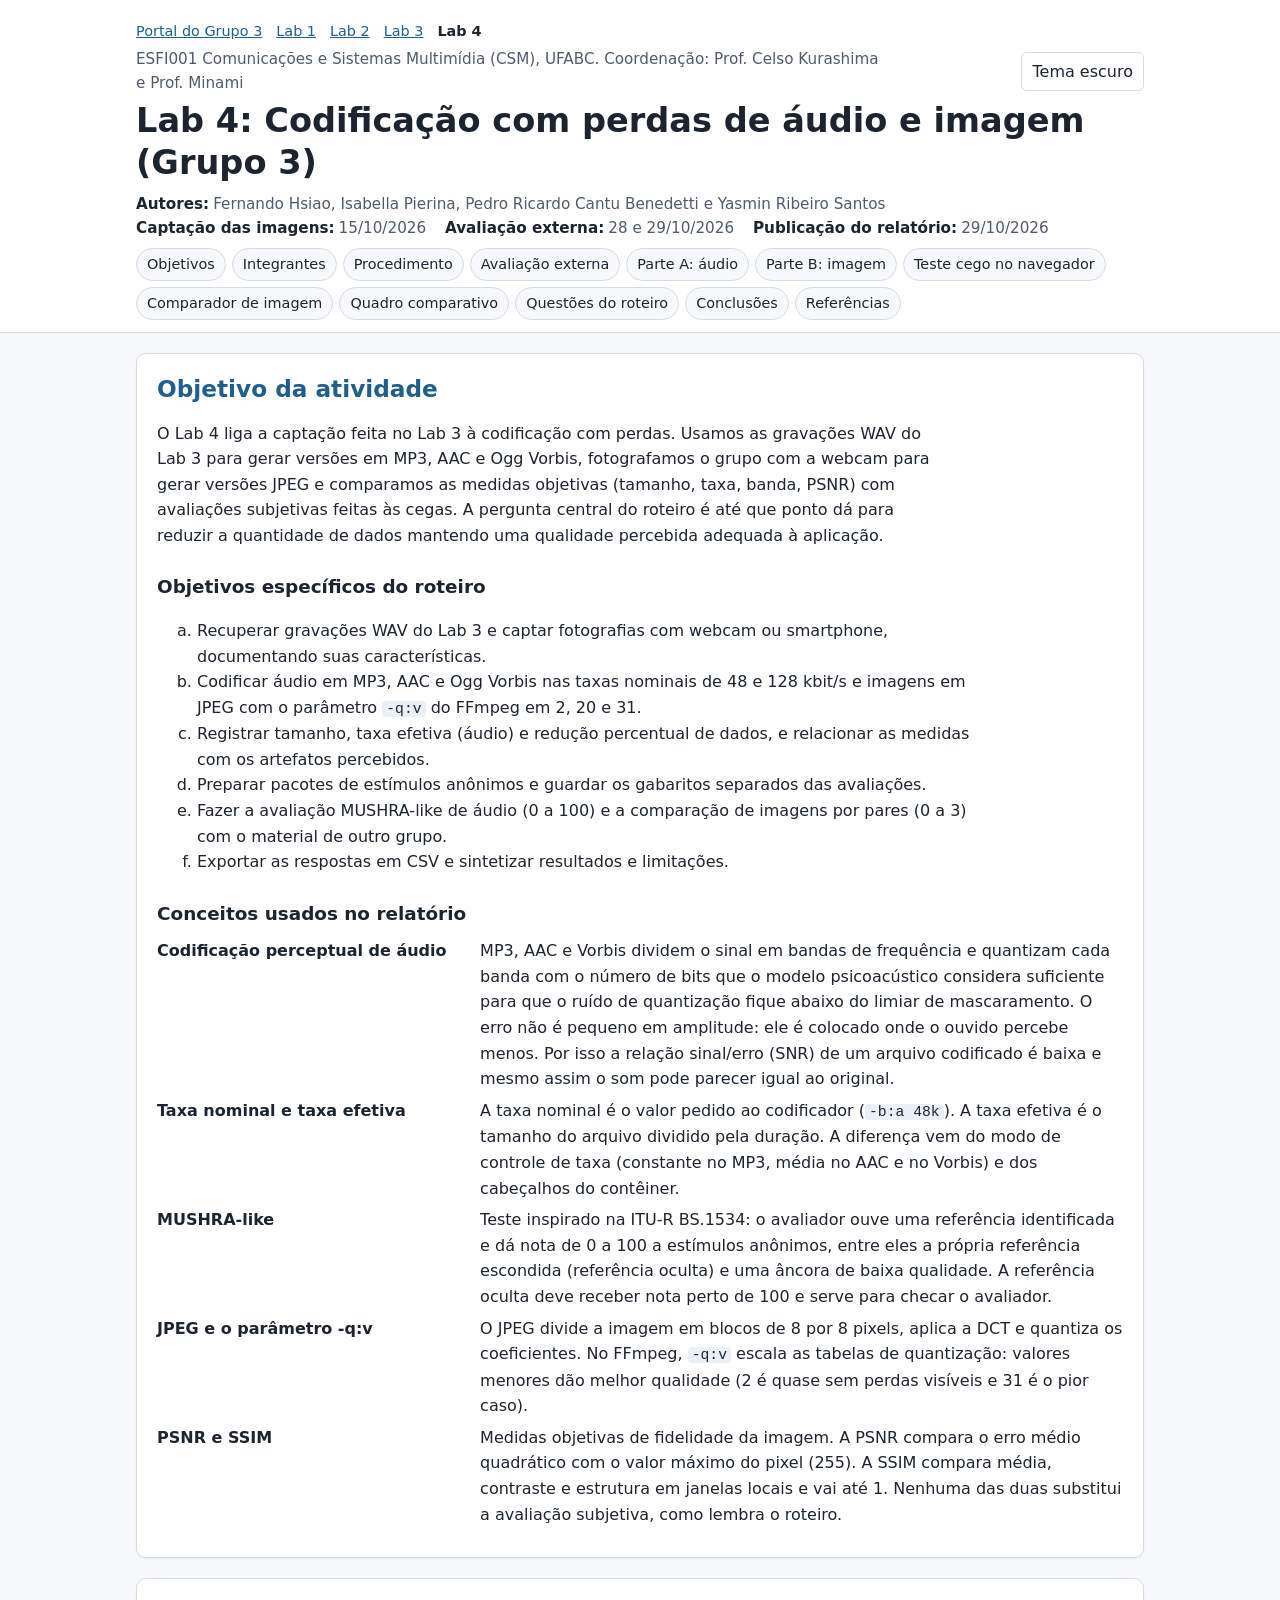
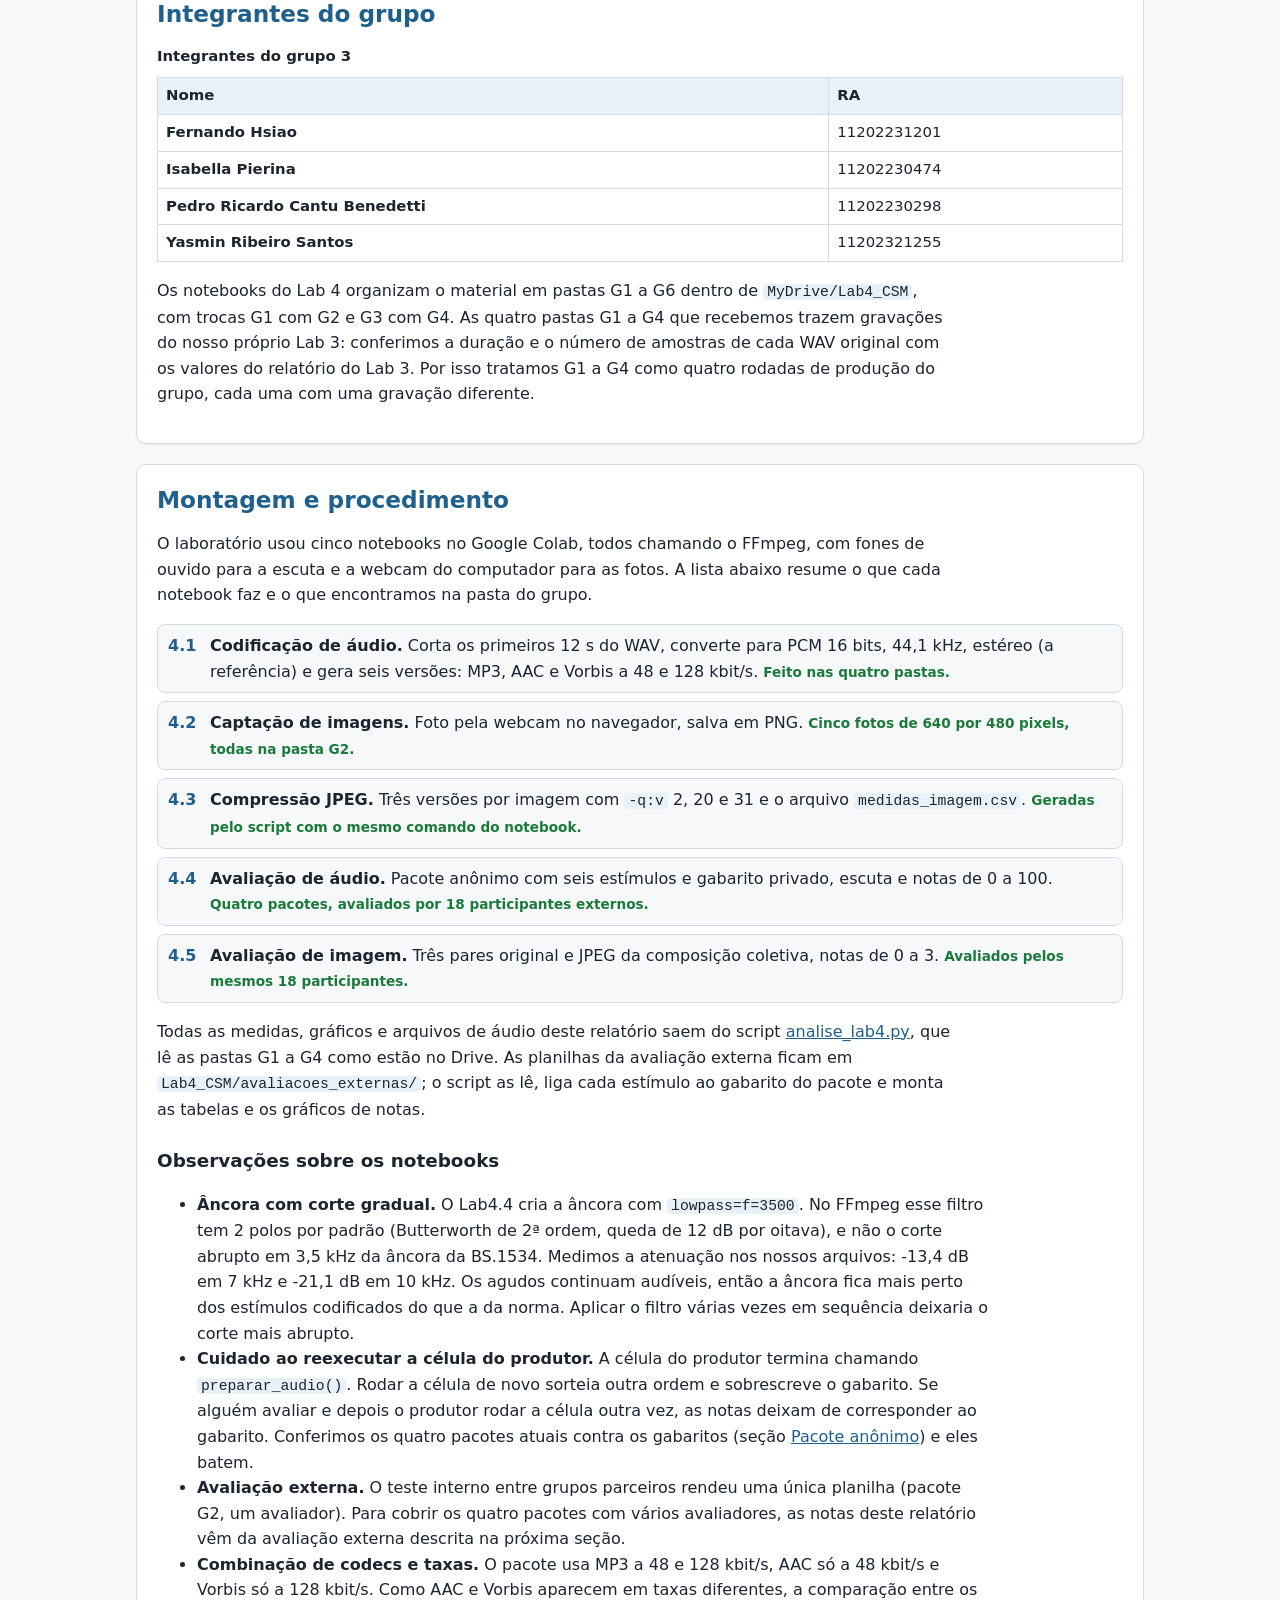
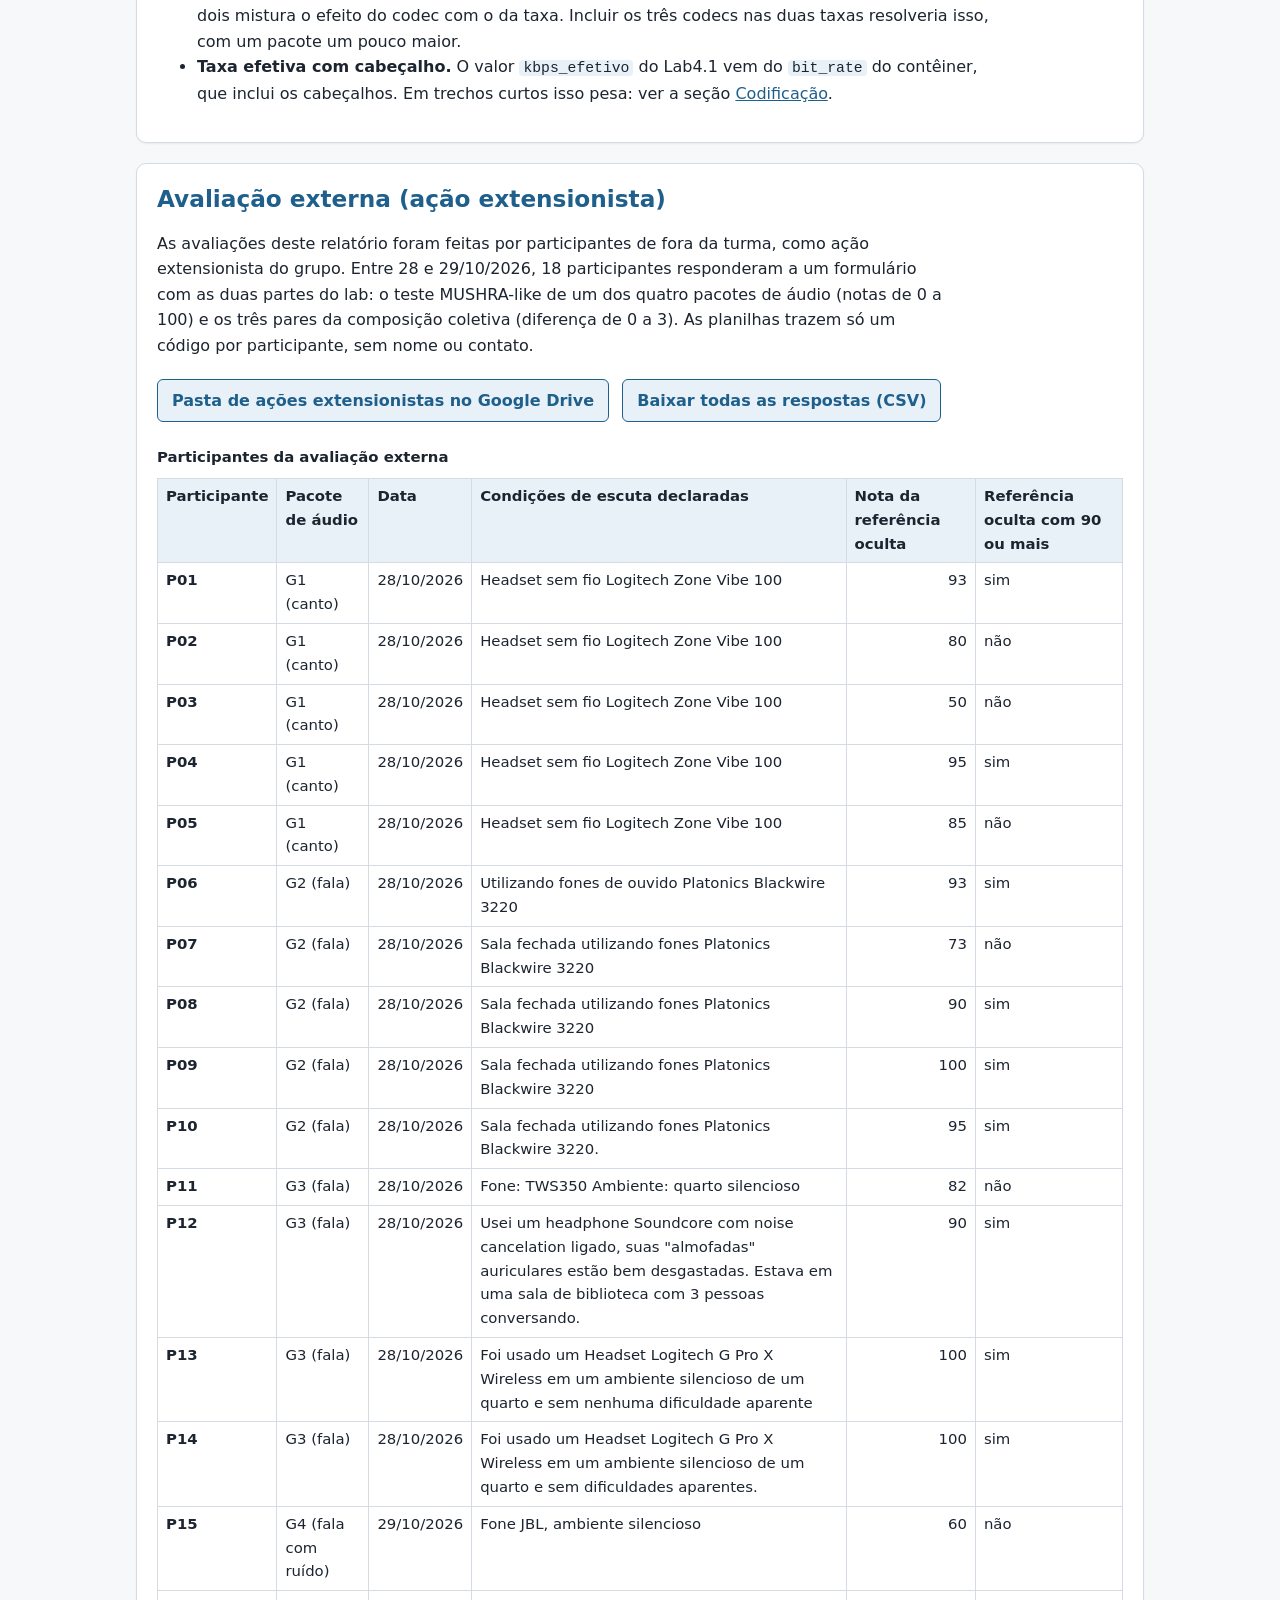
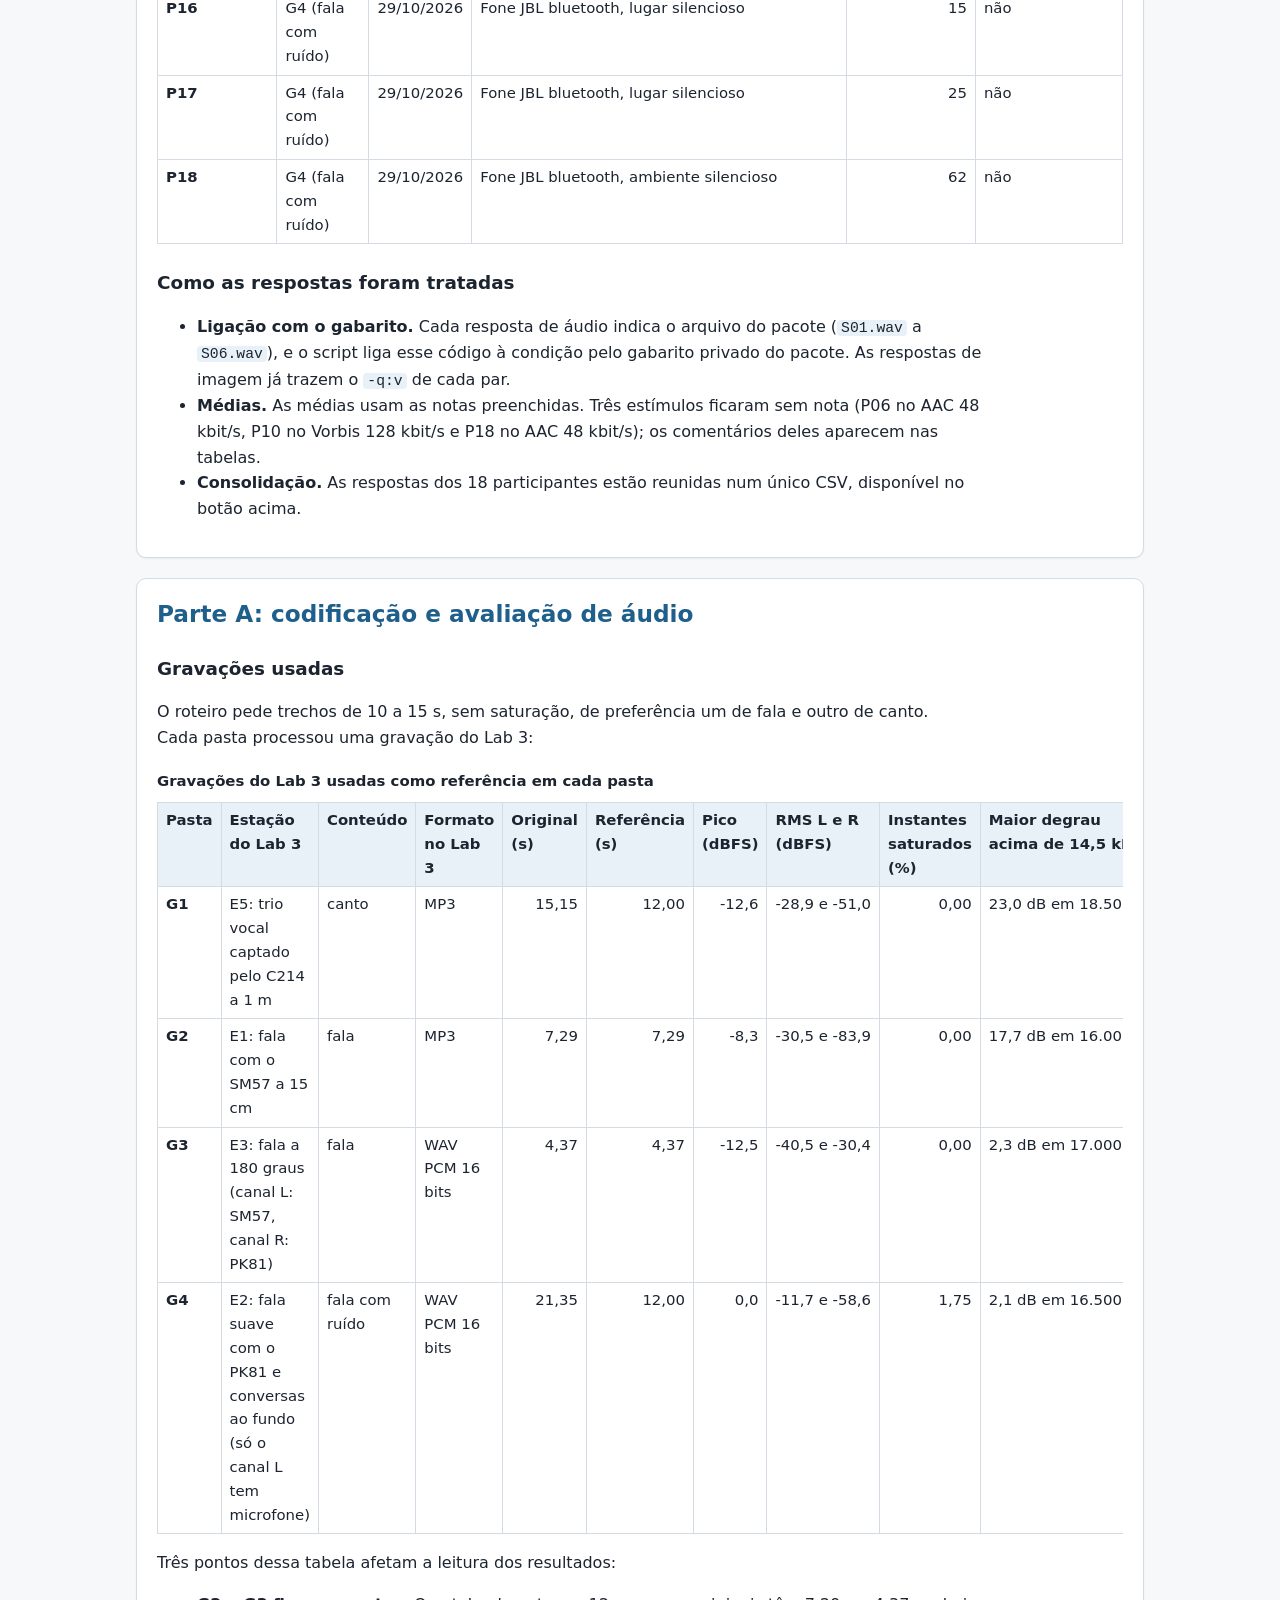
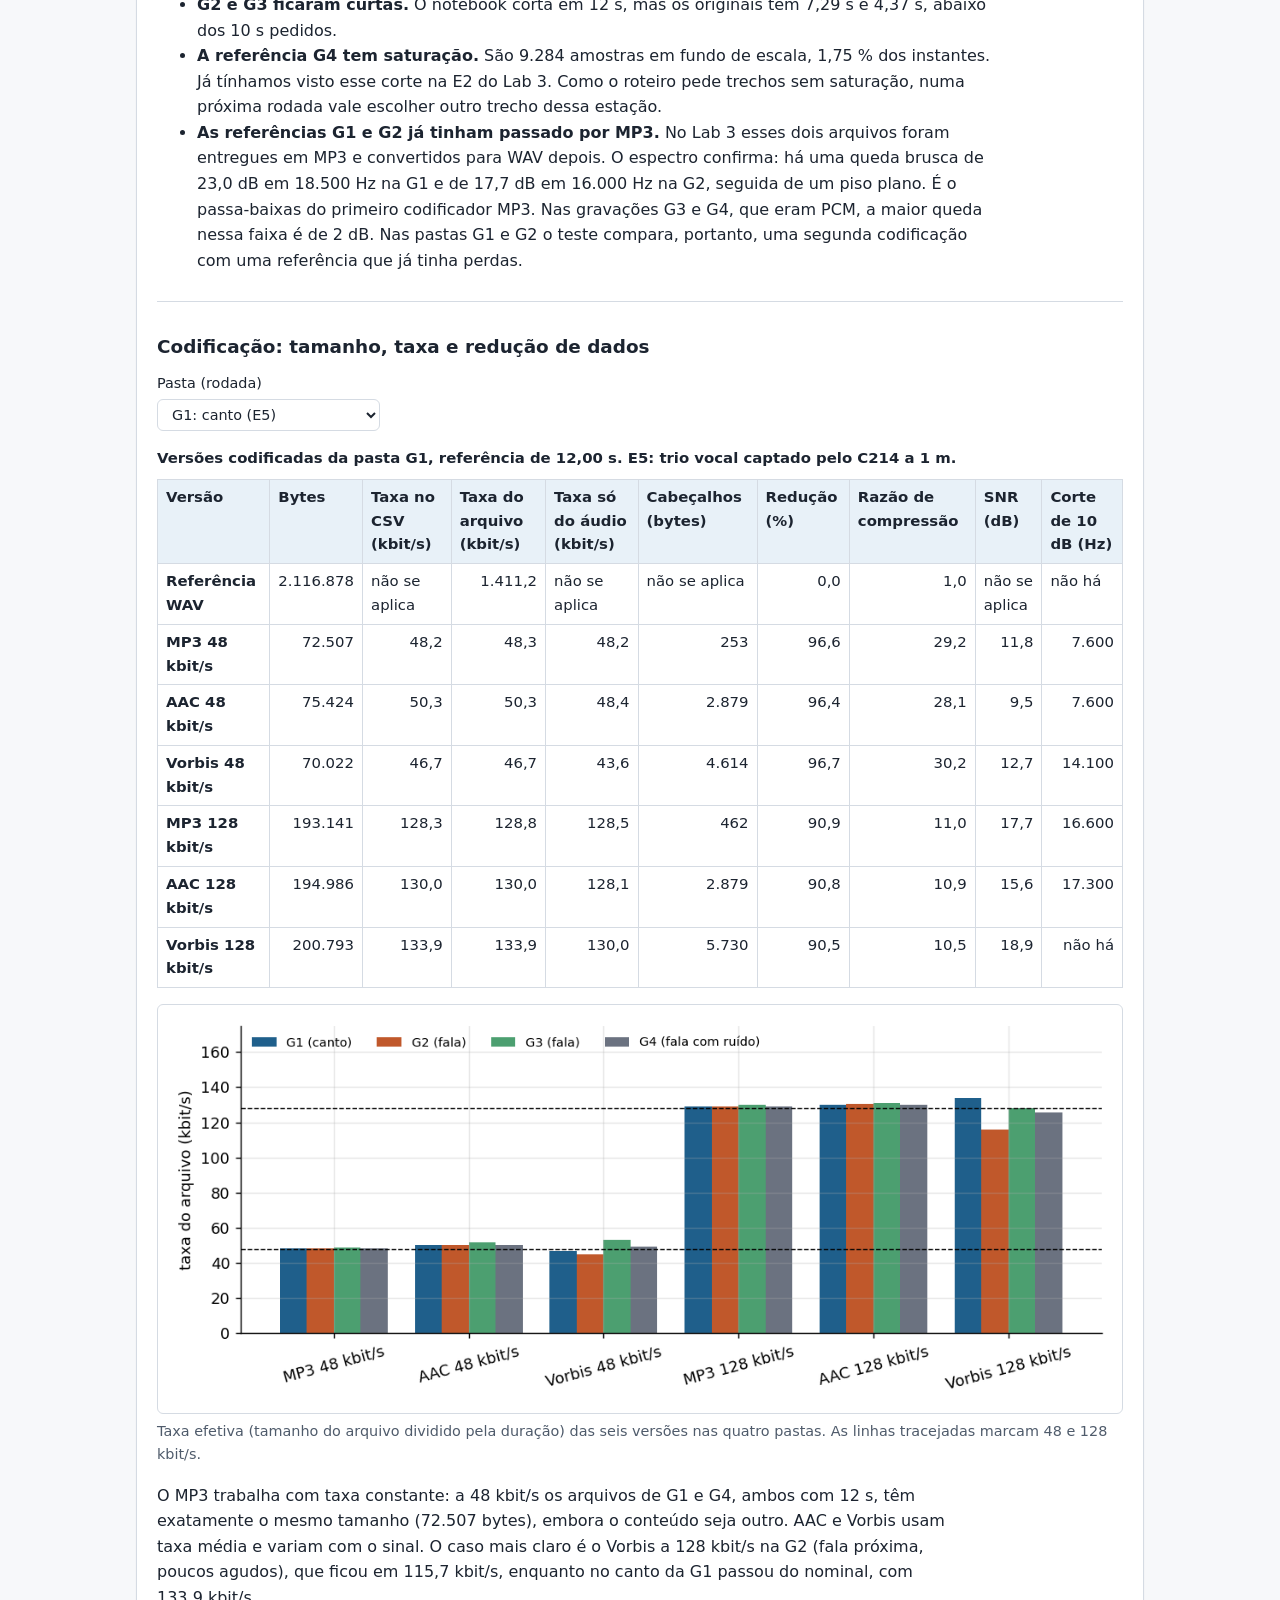
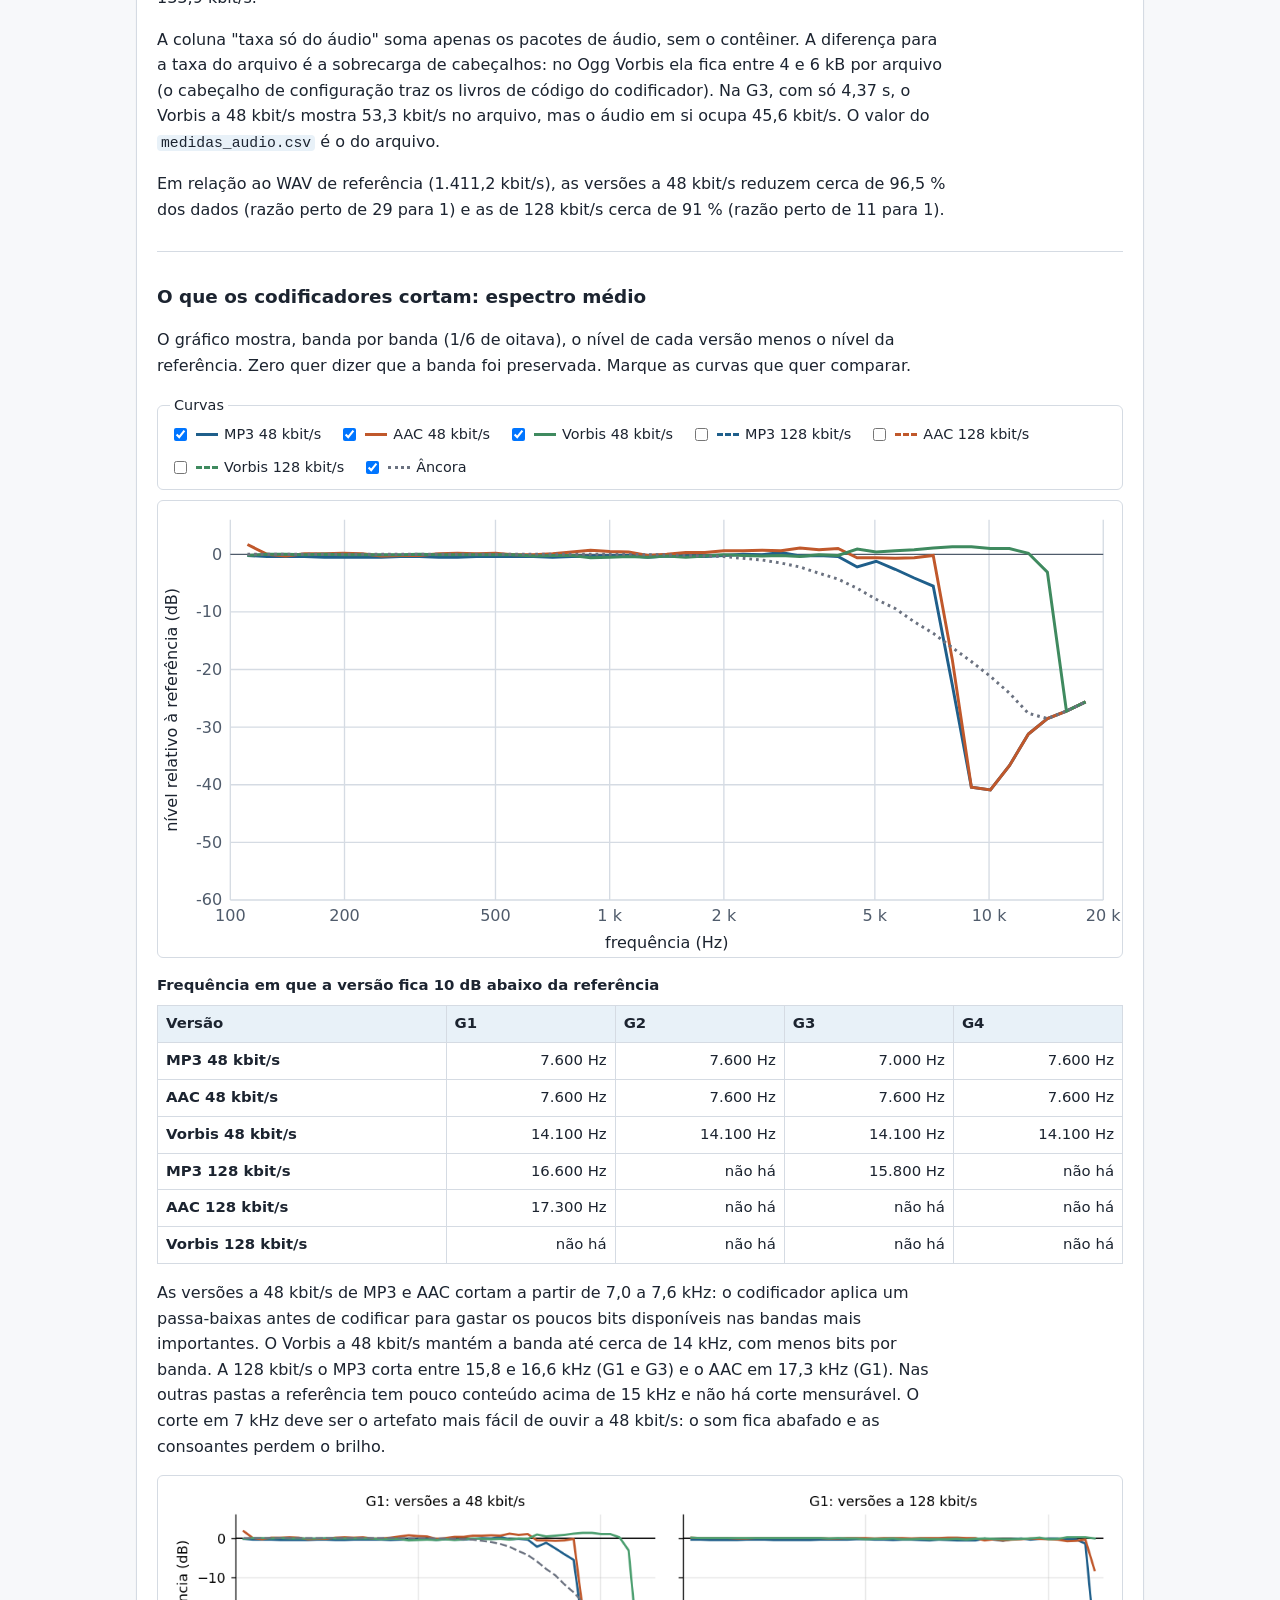
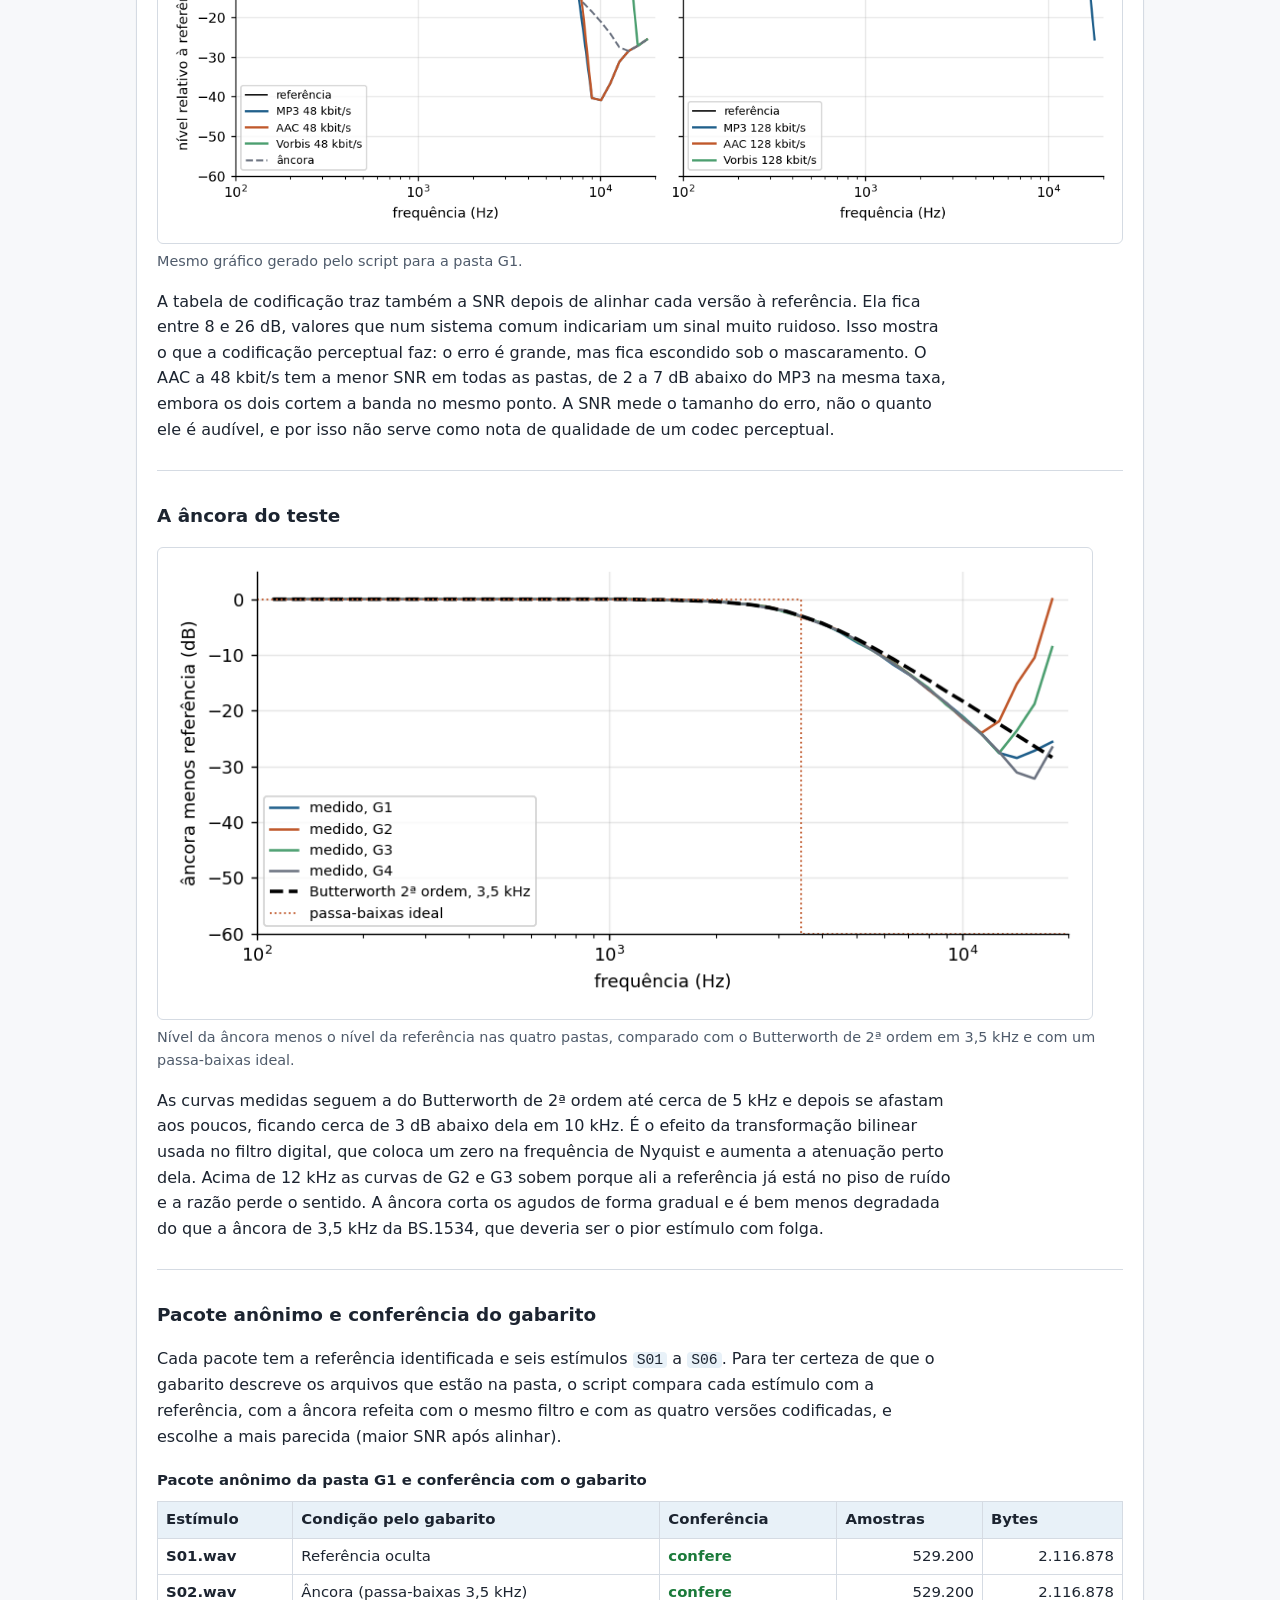
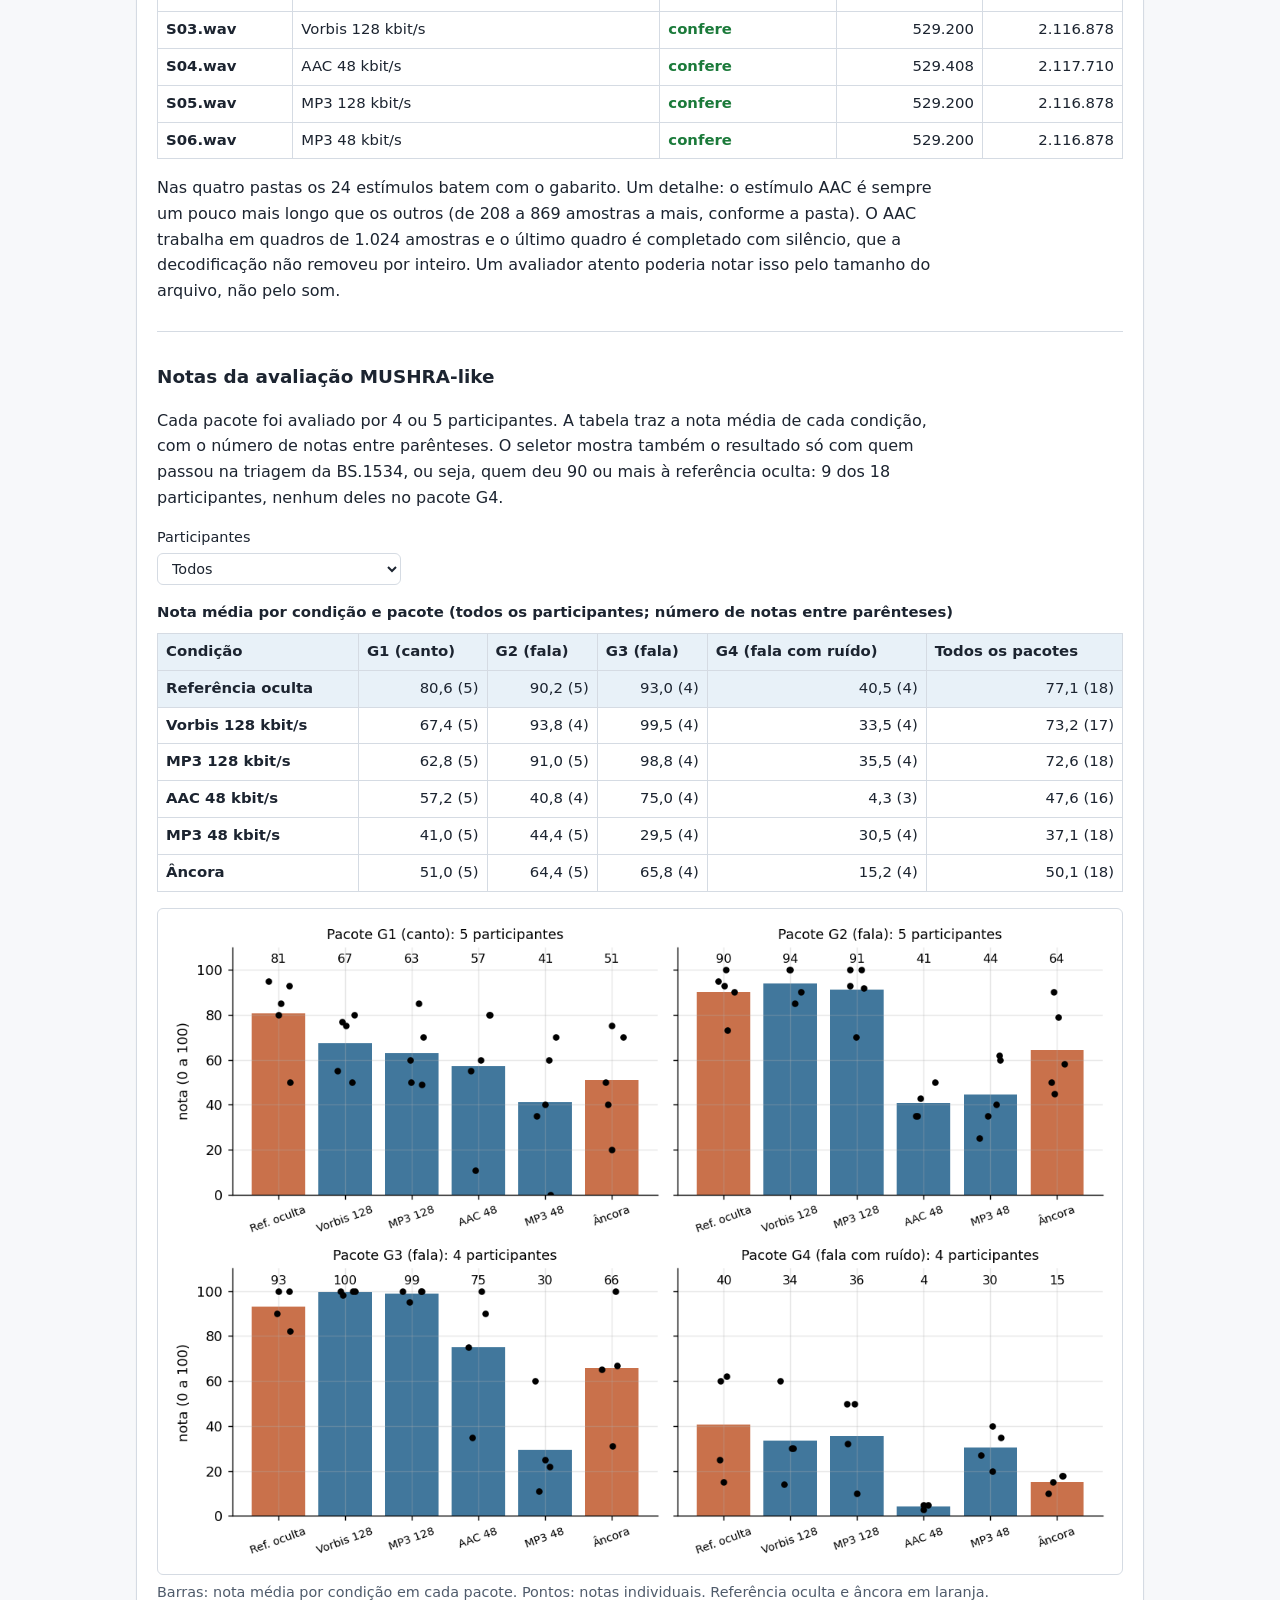
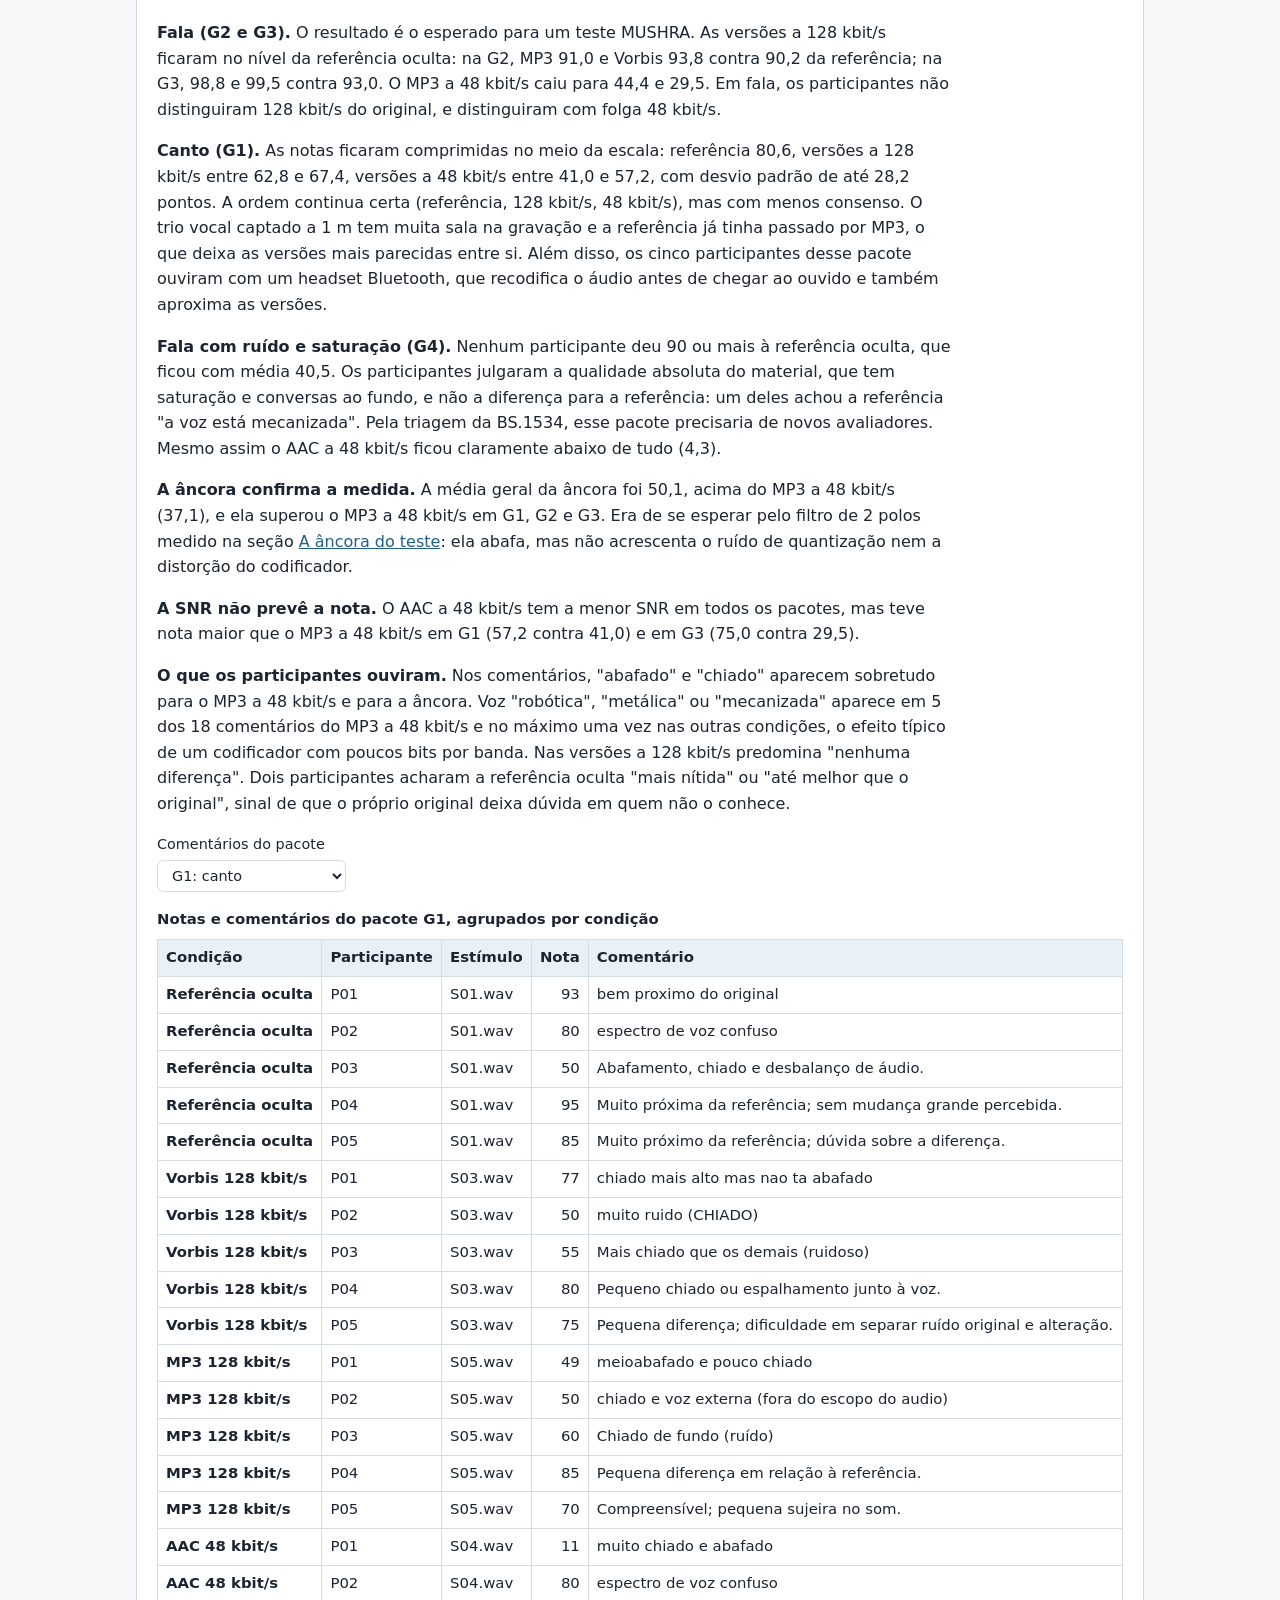
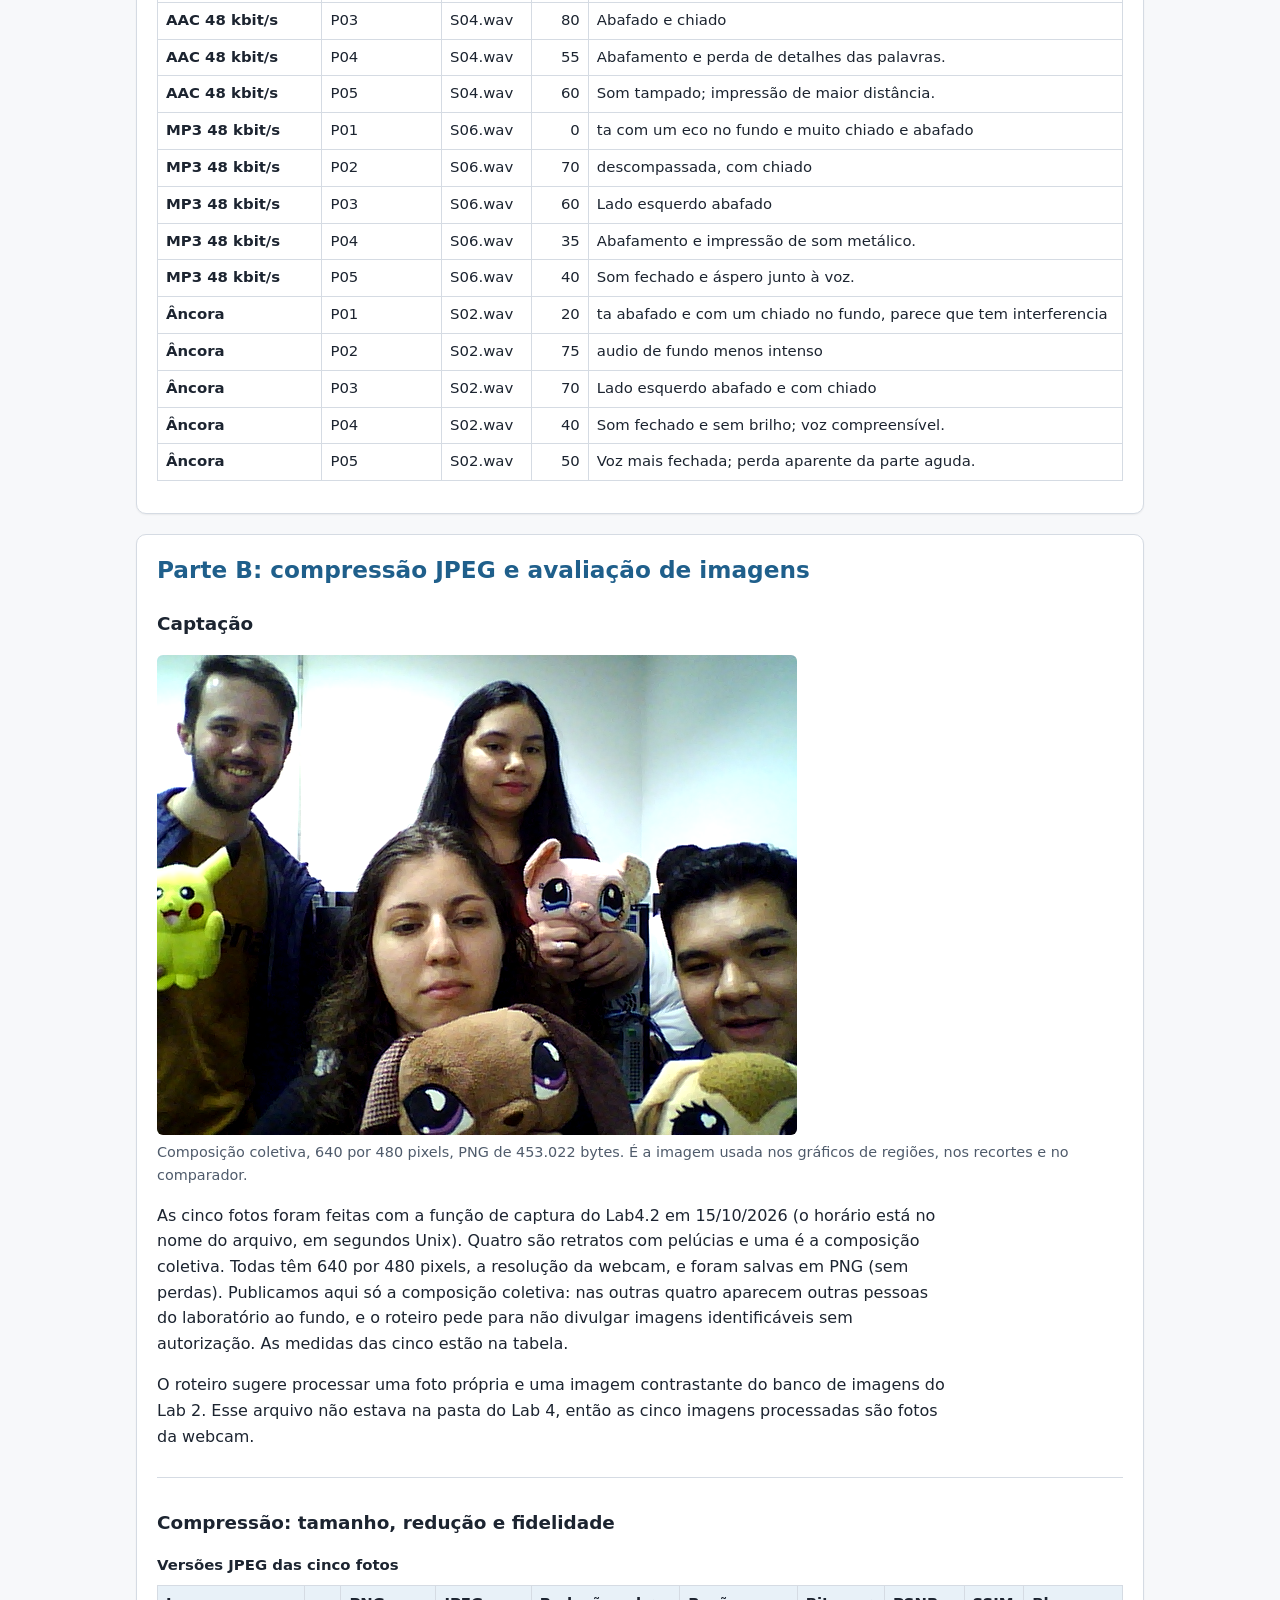
<file: lab4/index.html>
<!doctype html>
<html lang="pt-BR">
<head>
<meta charset="utf-8">
<meta name="viewport" content="width=device-width, initial-scale=1">
<title>Lab 4 CSM: Codificação com Perdas de Áudio e Imagem (Grupo 3)</title>
<meta name="description" content="Relatório do Lab 4 de ESFI001 (CSM, UFABC): codificação de áudio em MP3, AAC e Vorbis, compressão JPEG, avaliação MUSHRA-like e comparação de imagens por pares. Grupo 3.">
<link rel="stylesheet" href="css/style.css">
<script>
  try { var t = localStorage.getItem("tema-csm"); if (t) document.documentElement.setAttribute("data-theme", t); } catch (e) {}
</script>
</head>
<body>
<a class="pular" href="#conteudo">Pular para o conteúdo</a>

<header class="topo">
  <div class="largura">
    <nav class="outros-labs" aria-label="Relatórios do Grupo 3">
      <ul>
        <li><a href="../">Portal do Grupo 3</a></li>
        <li><a href="https://lab3-csm-3q2026.netlify.app/lab1/">Lab 1</a></li>
        <li><a href="https://lab3-csm-3q2026.netlify.app/lab2/">Lab 2</a></li>
        <li><a href="https://lab3-csm-3q2026.netlify.app/lab3/">Lab 3</a></li>
        <li><a href="./" aria-current="page">Lab 4</a></li>
      </ul>
    </nav>
    <div class="linha-topo">
      <p class="disciplina">ESFI001 Comunicações e Sistemas Multimídia (CSM), UFABC. Coordenação: Prof. Celso Kurashima e Prof. Minami</p>
      <button type="button" class="tema" id="bt-tema" aria-pressed="false">Tema escuro</button>
    </div>
    <h1>Lab 4: Codificação com perdas de áudio e imagem (Grupo 3)</h1>
    <dl class="autoria">
      <div><dt>Autores:</dt><dd>Fernando Hsiao, Isabella Pierina, Pedro Ricardo Cantu Benedetti e Yasmin Ribeiro Santos</dd></div>
      <div><dt>Captação das imagens:</dt><dd><time datetime="2026-10-15">15/10/2026</time></dd></div>
      <div><dt>Avaliação externa:</dt><dd><time datetime="2026-10-28">28</time> e <time datetime="2026-10-29">29/10/2026</time></dd></div>
      <div><dt>Publicação do relatório:</dt><dd><time datetime="2026-10-29">29/10/2026</time></dd></div>
    </dl>
    <nav class="menu" aria-label="Seções do relatório">
      <ul>
        <li><a href="#objetivos">Objetivos</a></li>
        <li><a href="#integrantes">Integrantes</a></li>
        <li><a href="#procedimento">Procedimento</a></li>
        <li><a href="#extensao">Avaliação externa</a></li>
        <li><a href="#audio">Parte A: áudio</a></li>
        <li><a href="#imagem">Parte B: imagem</a></li>
        <li><a href="#teste-cego">Teste cego no navegador</a></li>
        <li><a href="#comparador">Comparador de imagem</a></li>
        <li><a href="#quadro">Quadro comparativo</a></li>
        <li><a href="#questoes">Questões do roteiro</a></li>
        <li><a href="#conclusoes">Conclusões</a></li>
        <li><a href="#referencias">Referências</a></li>
      </ul>
    </nav>
  </div>
</header>

<main id="conteudo" class="largura" tabindex="-1">

<!-- ============================================================ OBJETIVOS -->
<section id="objetivos" aria-labelledby="t-objetivos">
  <h2 id="t-objetivos">Objetivo da atividade</h2>
  <p>O Lab 4 liga a captação feita no Lab 3 à codificação com perdas. Usamos as gravações WAV do Lab 3 para gerar versões em MP3, AAC e Ogg Vorbis, fotografamos o grupo com a webcam para gerar versões JPEG e comparamos as medidas objetivas (tamanho, taxa, banda, PSNR) com avaliações subjetivas feitas às cegas. A pergunta central do roteiro é até que ponto dá para reduzir a quantidade de dados mantendo uma qualidade percebida adequada à aplicação.</p>
  <h3>Objetivos específicos do roteiro</h3>
  <ol type="a">
    <li>Recuperar gravações WAV do Lab 3 e captar fotografias com webcam ou smartphone, documentando suas características.</li>
    <li>Codificar áudio em MP3, AAC e Ogg Vorbis nas taxas nominais de 48 e 128 kbit/s e imagens em JPEG com o parâmetro <code>-q:v</code> do FFmpeg em 2, 20 e 31.</li>
    <li>Registrar tamanho, taxa efetiva (áudio) e redução percentual de dados, e relacionar as medidas com os artefatos percebidos.</li>
    <li>Preparar pacotes de estímulos anônimos e guardar os gabaritos separados das avaliações.</li>
    <li>Fazer a avaliação MUSHRA-like de áudio (0 a 100) e a comparação de imagens por pares (0 a 3) com o material de outro grupo.</li>
    <li>Exportar as respostas em CSV e sintetizar resultados e limitações.</li>
  </ol>
  <h3>Conceitos usados no relatório</h3>
  <dl class="ficha">
    <dt>Codificação perceptual de áudio</dt>
    <dd>MP3, AAC e Vorbis dividem o sinal em bandas de frequência e quantizam cada banda com o número de bits que o modelo psicoacústico considera suficiente para que o ruído de quantização fique abaixo do limiar de mascaramento. O erro não é pequeno em amplitude: ele é colocado onde o ouvido percebe menos. Por isso a relação sinal/erro (SNR) de um arquivo codificado é baixa e mesmo assim o som pode parecer igual ao original.</dd>
    <dt>Taxa nominal e taxa efetiva</dt>
    <dd>A taxa nominal é o valor pedido ao codificador (<code>-b:a 48k</code>). A taxa efetiva é o tamanho do arquivo dividido pela duração. A diferença vem do modo de controle de taxa (constante no MP3, média no AAC e no Vorbis) e dos cabeçalhos do contêiner.</dd>
    <dt>MUSHRA-like</dt>
    <dd>Teste inspirado na ITU-R BS.1534: o avaliador ouve uma referência identificada e dá nota de 0 a 100 a estímulos anônimos, entre eles a própria referência escondida (referência oculta) e uma âncora de baixa qualidade. A referência oculta deve receber nota perto de 100 e serve para checar o avaliador.</dd>
    <dt>JPEG e o parâmetro -q:v</dt>
    <dd>O JPEG divide a imagem em blocos de 8 por 8 pixels, aplica a DCT e quantiza os coeficientes. No FFmpeg, <code>-q:v</code> escala as tabelas de quantização: valores menores dão melhor qualidade (2 é quase sem perdas visíveis e 31 é o pior caso).</dd>
    <dt>PSNR e SSIM</dt>
    <dd>Medidas objetivas de fidelidade da imagem. A PSNR compara o erro médio quadrático com o valor máximo do pixel (255). A SSIM compara média, contraste e estrutura em janelas locais e vai até 1. Nenhuma das duas substitui a avaliação subjetiva, como lembra o roteiro.</dd>
  </dl>
</section>

<!-- ============================================================ INTEGRANTES -->
<section id="integrantes" aria-labelledby="t-integrantes">
  <h2 id="t-integrantes">Integrantes do grupo</h2>
  <div class="rolagem">
    <table>
      <caption>Integrantes do grupo 3</caption>
      <thead><tr><th scope="col">Nome</th><th scope="col">RA</th></tr></thead>
      <tbody>
        <tr><th scope="row">Fernando Hsiao</th><td class="nowrap">11202231201</td></tr>
        <tr><th scope="row">Isabella Pierina</th><td class="nowrap">11202230474</td></tr>
        <tr><th scope="row">Pedro Ricardo Cantu Benedetti</th><td class="nowrap">11202230298</td></tr>
        <tr><th scope="row">Yasmin Ribeiro Santos</th><td class="nowrap">11202321255</td></tr>
      </tbody>
    </table>
  </div>
  <p>Os notebooks do Lab 4 organizam o material em pastas G1 a G6 dentro de <code>MyDrive/Lab4_CSM</code>, com trocas G1 com G2 e G3 com G4. As quatro pastas G1 a G4 que recebemos trazem gravações do nosso próprio Lab 3: conferimos a duração e o número de amostras de cada WAV original com os valores do relatório do Lab 3. Por isso tratamos G1 a G4 como quatro rodadas de produção do grupo, cada uma com uma gravação diferente.</p>
</section>

<!-- ============================================================ PROCEDIMENTO -->
<section id="procedimento" aria-labelledby="t-procedimento">
  <h2 id="t-procedimento">Montagem e procedimento</h2>
  <p>O laboratório usou cinco notebooks no Google Colab, todos chamando o FFmpeg, com fones de ouvido para a escuta e a webcam do computador para as fotos. A lista abaixo resume o que cada notebook faz e o que encontramos na pasta do grupo.</p>
  <ol class="fluxo">
    <li><strong>Codificação de áudio.</strong> Corta os primeiros 12 s do WAV, converte para PCM 16 bits, 44,1 kHz, estéreo (a referência) e gera seis versões: MP3, AAC e Vorbis a 48 e 128 kbit/s. <span class="estado ok">Feito nas quatro pastas.</span></li>
    <li><strong>Captação de imagens.</strong> Foto pela webcam no navegador, salva em PNG. <span class="estado ok">Cinco fotos de 640 por 480 pixels, todas na pasta G2.</span></li>
    <li><strong>Compressão JPEG.</strong> Três versões por imagem com <code>-q:v</code> 2, 20 e 31 e o arquivo <code>medidas_imagem.csv</code>. <span class="estado ok">Geradas pelo script com o mesmo comando do notebook.</span></li>
    <li><strong>Avaliação de áudio.</strong> Pacote anônimo com seis estímulos e gabarito privado, escuta e notas de 0 a 100. <span class="estado ok">Quatro pacotes, avaliados por <span data-k="n_part" data-d="0">18</span> participantes externos.</span></li>
    <li><strong>Avaliação de imagem.</strong> Três pares original e JPEG da composição coletiva, notas de 0 a 3. <span class="estado ok">Avaliados pelos mesmos <span data-k="n_part" data-d="0">18</span> participantes.</span></li>
  </ol>
  <p>Todas as medidas, gráficos e arquivos de áudio deste relatório saem do script <a href="codigo/analise_lab4.py">analise_lab4.py</a>, que lê as pastas G1 a G4 como estão no Drive. As planilhas da avaliação externa ficam em <code>Lab4_CSM/avaliacoes_externas/</code>; o script as lê, liga cada estímulo ao gabarito do pacote e monta as tabelas e os gráficos de notas.</p>
  <h3>Observações sobre os notebooks</h3>
  <ul>
    <li><strong>Âncora com corte gradual.</strong> O Lab4.4 cria a âncora com <code>lowpass=f=3500</code>. No FFmpeg esse filtro tem 2 polos por padrão (Butterworth de 2ª ordem, queda de 12 dB por oitava), e não o corte abrupto em 3,5 kHz da âncora da BS.1534. Medimos a atenuação nos nossos arquivos: <span data-k="rodadas.G1.ancora.a7k" data-u=" dB">-13,4 dB</span> em 7 kHz e <span data-k="rodadas.G1.ancora.a10k" data-u=" dB">-21,1 dB</span> em 10 kHz. Os agudos continuam audíveis, então a âncora fica mais perto dos estímulos codificados do que a da norma. Aplicar o filtro várias vezes em sequência deixaria o corte mais abrupto.</li>
    <li><strong>Cuidado ao reexecutar a célula do produtor.</strong> A célula do produtor termina chamando <code>preparar_audio()</code>. Rodar a célula de novo sorteia outra ordem e sobrescreve o gabarito. Se alguém avaliar e depois o produtor rodar a célula outra vez, as notas deixam de corresponder ao gabarito. Conferimos os quatro pacotes atuais contra os gabaritos (seção <a href="#pacote">Pacote anônimo</a>) e eles batem.</li>
    <li><strong>Avaliação externa.</strong> O teste interno entre grupos parceiros rendeu uma única planilha (pacote G2, um avaliador). Para cobrir os quatro pacotes com vários avaliadores, as notas deste relatório vêm da avaliação externa descrita na próxima seção.</li>
    <li><strong>Combinação de codecs e taxas.</strong> O pacote usa MP3 a 48 e 128 kbit/s, AAC só a 48 kbit/s e Vorbis só a 128 kbit/s. Como AAC e Vorbis aparecem em taxas diferentes, a comparação entre os dois mistura o efeito do codec com o da taxa. Incluir os três codecs nas duas taxas resolveria isso, com um pacote um pouco maior.</li>
    <li><strong>Taxa efetiva com cabeçalho.</strong> O valor <code>kbps_efetivo</code> do Lab4.1 vem do <code>bit_rate</code> do contêiner, que inclui os cabeçalhos. Em trechos curtos isso pesa: ver a seção <a href="#codificacao">Codificação</a>.</li>
  </ul>
</section>

<!-- ============================================================ AVALIAÇÃO EXTERNA -->
<section id="extensao" aria-labelledby="t-extensao">
  <h2 id="t-extensao">Avaliação externa (ação extensionista)</h2>
  <p>As avaliações deste relatório foram feitas por participantes de fora da turma, como ação extensionista do grupo. Entre 28 e 29/10/2026, <span data-k="n_part" data-d="0">18</span> participantes responderam a um formulário com as duas partes do lab: o teste MUSHRA-like de um dos quatro pacotes de áudio (notas de 0 a 100) e os três pares da composição coletiva (diferença de 0 a 3). As planilhas trazem só um código por participante, sem nome ou contato.</p>
  <p><a class="botao-link" href="https://drive.google.com/drive/folders/1Uq_4UB5OdG4508TN57uqHbkFDcuyTru-?usp=drive_link">Pasta de ações extensionistas no Google Drive</a> <a class="botao-link" href="dados/avaliacoes_externas.csv" download>Baixar todas as respostas (CSV)</a></p>
  <div class="rolagem">
    <table class="larga" id="tab-participantes"><caption>Participantes da avaliação externa</caption></table>
  </div>
  <h3>Como as respostas foram tratadas</h3>
  <ul>
    <li><strong>Ligação com o gabarito.</strong> Cada resposta de áudio indica o arquivo do pacote (<code>S01.wav</code> a <code>S06.wav</code>), e o script liga esse código à condição pelo gabarito privado do pacote. As respostas de imagem já trazem o <code>-q:v</code> de cada par.</li>
    <li><strong>Médias.</strong> As médias usam as notas preenchidas. Três estímulos ficaram sem nota (<span id="lista-sem-nota">P06 no AAC a 48 kbit/s, P10 no Vorbis a 128 kbit/s e P18 no AAC a 48 kbit/s</span>); os comentários deles aparecem nas tabelas.</li>
    <li><strong>Consolidação.</strong> As respostas dos 18 participantes estão reunidas num único CSV, disponível no botão acima.</li>
  </ul>
</section>

<!-- ============================================================ PARTE A -->
<section id="audio" aria-labelledby="t-audio">
  <h2 id="t-audio">Parte A: codificação e avaliação de áudio</h2>

  <div class="parte">
  <h3 id="gravacoes">Gravações usadas</h3>
  <p>O roteiro pede trechos de 10 a 15 s, sem saturação, de preferência um de fala e outro de canto. Cada pasta processou uma gravação do Lab 3:</p>
  <div class="rolagem">
    <table class="larga" id="tab-gravacoes"><caption>Gravações do Lab 3 usadas como referência em cada pasta</caption></table>
  </div>
  <p>Três pontos dessa tabela afetam a leitura dos resultados:</p>
  <ul>
    <li><strong>G2 e G3 ficaram curtas.</strong> O notebook corta em 12 s, mas os originais têm <span data-k="rodadas.G2.duracao_original" data-d="2" data-u=" s">7,29 s</span> e <span data-k="rodadas.G3.duracao_original" data-d="2" data-u=" s">4,37 s</span>, abaixo dos 10 s pedidos.</li>
    <li><strong>A referência G4 tem saturação.</strong> São <span data-k="rodadas.G4.amostras_fundo_escala" data-d="0">9.284</span> amostras em fundo de escala, <span data-k="rodadas.G4.pct_fundo_escala" data-d="2" data-u=" %">1,75 %</span> dos instantes. Já tínhamos visto esse corte na E2 do Lab 3. Como o roteiro pede trechos sem saturação, numa próxima rodada vale escolher outro trecho dessa estação.</li>
    <li><strong>As referências G1 e G2 já tinham passado por MP3.</strong> No Lab 3 esses dois arquivos foram entregues em MP3 e convertidos para WAV depois. O espectro confirma: há uma queda brusca de <span data-k="rodadas.G1.degrau_hf.0" data-u=" dB">23,0 dB</span> em <span data-k="rodadas.G1.degrau_hf.1" data-d="0" data-u=" Hz">18.500 Hz</span> na G1 e de <span data-k="rodadas.G2.degrau_hf.0" data-u=" dB">17,7 dB</span> em <span data-k="rodadas.G2.degrau_hf.1" data-d="0" data-u=" Hz">16.000 Hz</span> na G2, seguida de um piso plano. É o passa-baixas do primeiro codificador MP3. Nas gravações G3 e G4, que eram PCM, a maior queda nessa faixa é de 2 dB. Nas pastas G1 e G2 o teste compara, portanto, uma segunda codificação com uma referência que já tinha perdas.</li>
  </ul>
  </div>

  <div class="parte">
  <h3 id="codificacao">Codificação: tamanho, taxa e redução de dados</h3>
  <div class="controles">
    <label>Pasta (rodada)
      <select id="sel-rodada" aria-controls="tab-codif svg-espectro tab-corte lista-versoes tab-pacote">
        <option value="G1">G1: canto (E5)</option>
        <option value="G2">G2: fala a 15 cm (E1)</option>
        <option value="G3">G3: fala a 180 graus (E3)</option>
        <option value="G4">G4: fala com ruído (E2)</option>
      </select>
    </label>
  </div>
  <p class="sr" aria-live="polite" id="aviso-rodada"></p>
  <div class="rolagem">
    <table class="larga" id="tab-codif"><caption>Versões codificadas</caption></table>
  </div>
  <figure>
    <img class="grafico" src="img/graficos/audio_taxas.png" width="1117" height="468" id="img-taxas" alt="Gráfico de barras da taxa efetiva das seis versões em cada pasta.">
    <figcaption>Taxa efetiva (tamanho do arquivo dividido pela duração) das seis versões nas quatro pastas. As linhas tracejadas marcam 48 e 128 kbit/s.</figcaption>
  </figure>
  <p>O MP3 trabalha com taxa constante: a 48 kbit/s os arquivos de G1 e G4, ambos com 12 s, têm exatamente o mesmo tamanho (<span data-k="rodadas.G1.versoes.mp3_48k.bytes" data-d="0">72.507</span> bytes), embora o conteúdo seja outro. AAC e Vorbis usam taxa média e variam com o sinal. O caso mais claro é o Vorbis a 128 kbit/s na G2 (fala próxima, poucos agudos), que ficou em <span data-k="rodadas.G2.versoes.vorbis_128k.kbps_arquivo" data-u=" kbit/s">115,7 kbit/s</span>, enquanto no canto da G1 passou do nominal, com <span data-k="rodadas.G1.versoes.vorbis_128k.kbps_arquivo" data-u=" kbit/s">133,9 kbit/s</span>.</p>
  <p>A coluna "taxa só do áudio" soma apenas os pacotes de áudio, sem o contêiner. A diferença para a taxa do arquivo é a sobrecarga de cabeçalhos: no Ogg Vorbis ela fica entre 4 e 6 kB por arquivo (o cabeçalho de configuração traz os livros de código do codificador). Na G3, com só <span data-k="rodadas.G3.duracao" data-d="2" data-u=" s">4,37 s</span>, o Vorbis a 48 kbit/s mostra <span data-k="rodadas.G3.versoes.vorbis_48k.kbps_arquivo" data-u=" kbit/s">53,3 kbit/s</span> no arquivo, mas o áudio em si ocupa <span data-k="rodadas.G3.versoes.vorbis_48k.kbps_audio" data-u=" kbit/s">45,6 kbit/s</span>. O valor do <code>medidas_audio.csv</code> é o do arquivo.</p>
  <p>Em relação ao WAV de referência (1.411,2 kbit/s), as versões a 48 kbit/s reduzem cerca de 96,5 % dos dados (razão perto de 29 para 1) e as de 128 kbit/s cerca de 91 % (razão perto de 11 para 1).</p>
  </div>

  <div class="parte">
  <h3 id="banda">O que os codificadores cortam: espectro médio</h3>
  <p>O gráfico mostra, banda por banda (1/6 de oitava), o nível de cada versão menos o nível da referência. Zero quer dizer que a banda foi preservada. Marque as curvas que quer comparar.</p>
  <fieldset class="controles" id="ctl-curvas">
    <legend>Curvas</legend>
  </fieldset>
  <svg id="svg-espectro" class="grafico" viewBox="0 0 720 340" role="img" aria-labelledby="svg-espectro-tit svg-espectro-desc">
    <title id="svg-espectro-tit">Espectro relativo das versões codificadas</title>
    <desc id="svg-espectro-desc"></desc>
  </svg>
  <p class="sr" aria-live="polite" id="aviso-curvas"></p>
  <div class="rolagem">
    <table id="tab-corte"><caption>Frequência em que a versão fica 10 dB abaixo da referência</caption></table>
  </div>
  <p>As versões a 48 kbit/s de MP3 e AAC cortam a partir de 7,0 a 7,6 kHz: o codificador aplica um passa-baixas antes de codificar para gastar os poucos bits disponíveis nas bandas mais importantes. O Vorbis a 48 kbit/s mantém a banda até cerca de 14 kHz, com menos bits por banda. A 128 kbit/s o MP3 corta entre 15,8 e 16,6 kHz (G1 e G3) e o AAC em 17,3 kHz (G1). Nas outras pastas a referência tem pouco conteúdo acima de 15 kHz e não há corte mensurável. O corte em 7 kHz deve ser o artefato mais fácil de ouvir a 48 kbit/s: o som fica abafado e as consoantes perdem o brilho.</p>
  <figure>
    <img class="grafico" id="img-espectro" src="img/graficos/audio_espectro_G1.png" width="1248" height="468" alt="Espectro relativo das versões codificadas da pasta escolhida.">
    <figcaption id="cap-espectro">Mesmo gráfico gerado pelo script, para a pasta escolhida.</figcaption>
  </figure>
  <p>A tabela de codificação traz também a SNR depois de alinhar cada versão à referência. Ela fica entre 8 e 26 dB, valores que num sistema comum indicariam um sinal muito ruidoso. Isso mostra o que a codificação perceptual faz: o erro é grande, mas fica escondido sob o mascaramento. O AAC a 48 kbit/s tem a menor SNR em todas as pastas, de 2 a 7 dB abaixo do MP3 na mesma taxa, embora os dois cortem a banda no mesmo ponto. A SNR mede o tamanho do erro, não o quanto ele é audível, e por isso não serve como nota de qualidade de um codec perceptual.</p>
  </div>

  <div class="parte">
  <h3 id="ancora">A âncora do teste</h3>
  <figure>
    <img class="grafico" src="img/graficos/audio_ancora.png" width="936" height="468" id="img-ancora" alt="Atenuação da âncora em relação à referência nas quatro pastas.">
    <figcaption>Nível da âncora menos o nível da referência nas quatro pastas, comparado com o Butterworth de 2ª ordem em 3,5 kHz e com um passa-baixas ideal.</figcaption>
  </figure>
  <p>As curvas medidas seguem a do Butterworth de 2ª ordem até cerca de 5 kHz e depois se afastam aos poucos, ficando cerca de 3 dB abaixo dela em 10 kHz. É o efeito da transformação bilinear usada no filtro digital, que coloca um zero na frequência de Nyquist e aumenta a atenuação perto dela. Acima de 12 kHz as curvas de G2 e G3 sobem porque ali a referência já está no piso de ruído e a razão perde o sentido. A âncora corta os agudos de forma gradual e é bem menos degradada do que a âncora de 3,5 kHz da BS.1534, que deveria ser o pior estímulo com folga.</p>
  </div>

  <div class="parte">
  <h3 id="pacote">Pacote anônimo e conferência do gabarito</h3>
  <p>Cada pacote tem a referência identificada e seis estímulos <code>S01</code> a <code>S06</code>. Para ter certeza de que o gabarito descreve os arquivos que estão na pasta, o script compara cada estímulo com a referência, com a âncora refeita com o mesmo filtro e com as quatro versões codificadas, e escolhe a mais parecida (maior SNR após alinhar).</p>
  <div class="rolagem">
    <table class="larga" id="tab-pacote"><caption>Pacote anônimo</caption></table>
  </div>
  <p>Nas quatro pastas os 24 estímulos batem com o gabarito. Um detalhe: o estímulo AAC é sempre um pouco mais longo que os outros (de 208 a 869 amostras a mais, conforme a pasta). O AAC trabalha em quadros de 1.024 amostras e o último quadro é completado com silêncio, que a decodificação não removeu por inteiro. Um avaliador atento poderia notar isso pelo tamanho do arquivo, não pelo som.</p>
  </div>

  <div class="parte">
  <h3 id="notas-audio">Notas da avaliação MUSHRA-like</h3>
  <p>Cada pacote foi avaliado por 4 ou 5 participantes. A tabela traz a nota média de cada condição, com o número de notas entre parênteses. O seletor mostra também o resultado só com quem passou na triagem da BS.1534, ou seja, quem deu 90 ou mais à referência oculta: <span data-k="n_triados" data-d="0">9</span> dos <span data-k="n_part" data-d="0">18</span> participantes, nenhum deles no pacote G4.</p>
  <div class="controles">
    <label>Participantes
      <select id="sel-triagem" aria-controls="tab-resumo-audio">
        <option value="todos">Todos</option>
        <option value="triados">Só os aprovados na triagem</option>
      </select>
    </label>
  </div>
  <p class="sr" aria-live="polite" id="aviso-triagem"></p>
  <div class="rolagem">
    <table class="larga" id="tab-resumo-audio"><caption>Nota média por condição e pacote</caption></table>
  </div>
  <figure>
    <img class="grafico" src="img/graficos/audio_notas.png" width="1248" height="858" id="img-notas" alt="Notas médias por condição nos quatro pacotes.">
    <figcaption>Barras: nota média por condição em cada pacote. Pontos: notas individuais. Referência oculta e âncora em laranja.</figcaption>
  </figure>
  <p><strong>Fala (G2 e G3).</strong> O resultado é o esperado para um teste MUSHRA. As versões a 128 kbit/s ficaram no nível da referência oculta: na G2, MP3 <span data-k="res_audio.G2.cond.mp3_128k.todos.media" data-u="">91,0</span> e Vorbis <span data-k="res_audio.G2.cond.vorbis_128k.todos.media" data-u="">93,8</span> contra <span data-k="res_audio.G2.cond.REF_OCULTA.todos.media" data-u="">90,2</span> da referência; na G3, <span data-k="res_audio.G3.cond.mp3_128k.todos.media">98,8</span> e <span data-k="res_audio.G3.cond.vorbis_128k.todos.media">99,5</span> contra <span data-k="res_audio.G3.cond.REF_OCULTA.todos.media">93,0</span>. O MP3 a 48 kbit/s caiu para <span data-k="res_audio.G2.cond.mp3_48k.todos.media">44,4</span> e <span data-k="res_audio.G3.cond.mp3_48k.todos.media">29,5</span>. Em fala, os participantes não distinguiram 128 kbit/s do original, e distinguiram com folga 48 kbit/s.</p>
  <p><strong>Canto (G1).</strong> As notas ficaram comprimidas no meio da escala: referência <span data-k="res_audio.G1.cond.REF_OCULTA.todos.media">80,6</span>, versões a 128 kbit/s entre <span data-k="res_audio.G1.cond.mp3_128k.todos.media">62,8</span> e <span data-k="res_audio.G1.cond.vorbis_128k.todos.media">67,4</span>, versões a 48 kbit/s entre <span data-k="res_audio.G1.cond.mp3_48k.todos.media">41,0</span> e <span data-k="res_audio.G1.cond.aac_48k.todos.media">57,2</span>, com desvio padrão de até <span data-k="res_audio.G1.cond.aac_48k.todos.dp">28,2</span> pontos. A ordem continua certa (referência, 128 kbit/s, 48 kbit/s), mas com menos consenso. O trio vocal captado a 1 m tem muita sala na gravação e a referência já tinha passado por MP3, o que deixa as versões mais parecidas entre si. Além disso, os cinco participantes desse pacote ouviram com um headset Bluetooth, que recodifica o áudio antes de chegar ao ouvido e também aproxima as versões.</p>
  <p><strong>Fala com ruído e saturação (G4).</strong> Nenhum participante deu 90 ou mais à referência oculta, que ficou com média <span data-k="res_audio.G4.cond.REF_OCULTA.todos.media">40,5</span>. Os participantes julgaram a qualidade absoluta do material, que tem saturação e conversas ao fundo, e não a diferença para a referência: um deles achou a referência "a voz está mecanizada". Pela triagem da BS.1534, esse pacote precisaria de novos avaliadores. Mesmo assim o AAC a 48 kbit/s ficou claramente abaixo de tudo (<span data-k="res_audio.G4.cond.aac_48k.todos.media">4,3</span>).</p>
  <p><strong>A âncora confirma a medida.</strong> A média geral da âncora foi <span data-k="res_audio_geral.ANCORA.media">50,1</span>, acima do MP3 a 48 kbit/s (<span data-k="res_audio_geral.mp3_48k.media">37,1</span>), e ela superou o MP3 a 48 kbit/s em G1, G2 e G3. Era de se esperar pelo filtro de 2 polos medido na seção <a href="#ancora">A âncora do teste</a>: ela abafa, mas não acrescenta o ruído de quantização nem a distorção do codificador.</p>
  <p><strong>A SNR não prevê a nota.</strong> O AAC a 48 kbit/s tem a menor SNR em todos os pacotes, mas teve nota maior que o MP3 a 48 kbit/s em G1 (<span data-k="res_audio.G1.cond.aac_48k.todos.media">57,2</span> contra <span data-k="res_audio.G1.cond.mp3_48k.todos.media">41,0</span>) e em G3 (<span data-k="res_audio.G3.cond.aac_48k.todos.media">75,0</span> contra <span data-k="res_audio.G3.cond.mp3_48k.todos.media">29,5</span>).</p>
  <p><strong>O que os participantes ouviram.</strong> Nos comentários, "abafado" e "chiado" aparecem sobretudo para o MP3 a 48 kbit/s e para a âncora. Voz "robótica", "metálica" ou "mecanizada" aparece em 5 dos 18 comentários do MP3 a 48 kbit/s e no máximo uma vez nas outras condições, o efeito típico de um codificador com poucos bits por banda. Nas versões a 128 kbit/s predomina "nenhuma diferença". Dois participantes acharam a referência oculta "mais nítida" ou "até melhor que o original", sinal de que o próprio original deixa dúvida em quem não o conhece.</p>
  <div class="controles">
    <label>Comentários do pacote
      <select id="sel-obs-audio" aria-controls="tab-obs-audio">
        <option value="G1">G1: canto</option>
        <option value="G2">G2: fala a 15 cm</option>
        <option value="G3">G3: fala a 180 graus</option>
        <option value="G4">G4: fala com ruído</option>
      </select>
    </label>
  </div>
  <div class="rolagem">
    <table class="larga" id="tab-obs-audio"><caption>Notas e comentários</caption></table>
  </div>
  </div>
</section>

<!-- ============================================================ PARTE B -->
<section id="imagem" aria-labelledby="t-imagem">
  <h2 id="t-imagem">Parte B: compressão JPEG e avaliação de imagens</h2>

  <div class="parte">
  <h3 id="captacao">Captação</h3>
  <figure>
    <img src="img/lab4/coletiva.png" width="640" height="480" alt="Composição coletiva captada pela webcam: quatro integrantes do grupo em frente a uma parede branca, segurando bichos de pelúcia (um boneco amarelo, um bicho rosa com olhos grandes e um cachorro marrom de orelhas compridas). Ao fundo aparecem monitores do laboratório.">
    <figcaption>Composição coletiva, 640 por 480 pixels, PNG de <span data-k="img.806.2.bytes_original" data-d="0">453.022</span> bytes. É a imagem usada nos gráficos de regiões, nos recortes e no comparador.</figcaption>
  </figure>
  <p>As cinco fotos foram feitas com a função de captura do Lab4.2 em <time datetime="2026-10-15">15/10/2026</time> (o horário está no nome do arquivo, em segundos Unix). Quatro são retratos com pelúcias e uma é a composição coletiva. Todas têm 640 por 480 pixels, a resolução da webcam, e foram salvas em PNG (sem perdas). Publicamos aqui só a composição coletiva: nas outras quatro aparecem outras pessoas do laboratório ao fundo, e o roteiro pede para não divulgar imagens identificáveis sem autorização. As medidas das cinco estão na tabela.</p>
  <p>O roteiro sugere processar uma foto própria e uma imagem contrastante do banco de imagens do Lab 2. Esse arquivo não estava na pasta do Lab 4, então as cinco imagens processadas são fotos da webcam.</p>
  </div>

  <div class="parte">
  <h3 id="jpeg">Compressão: tamanho, redução e fidelidade</h3>
  <div class="rolagem">
    <table class="larga" id="tab-jpeg"><caption>Versões JPEG das cinco fotos</caption></table>
  </div>
  <figure>
    <img class="grafico" src="img/graficos/img_tamanho_psnr.png" width="1248" height="468" id="img-tamanho" alt="Tamanho do JPEG por parâmetro q e PSNR por bits por pixel.">
    <figcaption>Esquerda: tamanho do JPEG em função de <code>-q:v</code> (escala logarítmica). Direita: PSNR em função dos bits por pixel. Em laranja, a composição coletiva.</figcaption>
  </figure>
  <p>O PNG já é uma compressão sem perdas: a imagem bruta tem 640 × 480 × 3 = 921.600 bytes e o PNG fica com cerca de metade. Medida em relação ao PNG, a redução do JPEG é de <span data-k="media.2.reducao_pct" data-u=" %">80,5 %</span> com q=2, <span data-k="media.20.reducao_pct" data-u=" %">95,7 %</span> com q=20 e <span data-k="media.31.reducao_pct" data-u=" %">96,4 %</span> com q=31 (média das cinco fotos). A maior parte do ganho acontece entre q=2 e q=20. De q=20 para q=31 a composição coletiva cai só de <span data-k="img.806.20.bytes_jpeg" data-d="0">19.712</span> para <span data-k="img.806.31.bytes_jpeg" data-d="0">16.352</span> bytes, mas perde mais <span data-k="dif_psnr_806" data-u=" dB">1,6 dB</span> de PSNR.</p>
  <p>O FFmpeg gravou os três JPEGs com <code>yuvj444p</code>, ou seja, sem subamostragem de crominância. Câmeras e a maioria dos programas usam 4:2:0, que guarda só um quarto das amostras de cor. Os tamanhos aqui são, portanto, maiores do que seriam num JPEG comum com a mesma tabela de quantização.</p>
  </div>

  <div class="parte">
  <h3 id="regioes">Onde aparecem as diferenças: texturas, bordas e áreas uniformes</h3>
  <p>Para responder à questão (b) com dados, o script classifica cada bloco 8 por 8 da imagem original. Um terço dos blocos, os de menor desvio padrão, é "uniforme". Os demais são "borda" quando os gradientes apontam numa direção dominante (coerência do tensor de estrutura de 0,5 ou mais) e "textura" quando os gradientes apontam em várias direções.</p>
  <figure>
    <img src="img/graficos/img_mapa_regioes.jpg" width="1248" height="481" id="img-mapa" alt="Foto coletiva e mapa das classes dos blocos 8 por 8.">
    <figcaption>Classes dos blocos na composição coletiva: azul para áreas uniformes (parede, fundo claro), verde para texturas (cabelo, pelúcia, roupas) e laranja para bordas (contornos de rostos, olhos das pelúcias, monitores).</figcaption>
  </figure>
  <figure>
    <img class="grafico" src="img/graficos/img_psnr_regioes.png" width="936" height="442" id="img-classes" alt="PSNR da luminância por classe de bloco e por parâmetro q.">
    <figcaption>PSNR da luminância por classe de bloco e por <code>-q:v</code>, média das cinco fotos.</figcaption>
  </figure>
  <figure>
    <img class="grafico" src="img/graficos/img_recortes.png" width="1092" height="877" id="img-recortes" alt="Recortes ampliados do original e das três versões JPEG.">
    <figcaption>Recortes de 64 por 48 pixels da composição coletiva ampliados sem interpolação: parede, cabelo e olho da pelúcia rosa.</figcaption>
  </figure>
  <p>Em números, o erro é muito menor nas áreas uniformes: com q=31 a PSNR média é <span data-k="media.31.classes.uniforme" data-u=" dB">45,6 dB</span> nelas e <span data-k="media.31.classes.textura" data-u=" dB">28,7 dB</span> e <span data-k="media.31.classes.borda" data-u=" dB">28,4 dB</span> em texturas e bordas. Nos recortes, porém, a parede de q=20 e q=31 mostra os blocos de 8 por 8 como degraus de cor: num fundo liso não há detalhe que esconda a fronteira entre blocos. O indicador de blocagem (salto médio de luminância nas fronteiras de bloco menos o salto dentro dos blocos) sobe de <span data-k="media.2.blocagem" data-d="2">0,63</span> com q=2 para <span data-k="media.31.blocagem" data-d="2">5,74</span> níveis de cinza com q=31. Nas texturas o erro é maior mas fica mascarado: o cabelo vira manchas lisas, o que só se percebe com zoom. Nas bordas aparece o ruído em volta dos contornos (o olho da pelúcia ganha halos e o branco do brilho se espalha), porque a quantização remove as altas frequências da DCT que formam a transição abrupta.</p>
  </div>

  <div class="parte">
  <h3 id="pares">Avaliação por pares</h3>
  <p>Os <span data-k="n_part" data-d="0">18</span> participantes compararam os três pares da composição coletiva (original contra q=2, 20 e 31, com o lado A ou B sorteado) na escala de diferença: 0 = imperceptível, 1 = discreta, 2 = evidente, 3 = muito evidente.</p>
  <div class="rolagem">
    <table class="larga" id="tab-notas-img"><caption>Diferença percebida por parâmetro JPEG</caption></table>
  </div>
  <figure>
    <img class="grafico" src="img/graficos/img_notas.png" width="936" height="442" id="img-notas-img" alt="Distribuição das notas de diferença por parâmetro q.">
    <figcaption>Quantos participantes deram cada nota de diferença, por versão.</figcaption>
  </figure>
  <p>A diferença percebida cresce com o <code>-q:v</code>: média de <span data-k="res_img.2.media" data-d="2">0,61</span> em q=2, com <span data-k="res_img.2.contagem.0" data-d="0">10</span> dos 18 participantes sem ver diferença; <span data-k="res_img.20.media" data-d="2">1,56</span> em q=20; e <span data-k="res_img.31.media" data-d="2">2,06</span> em q=31, com <span data-k="q31_2ou3" data-d="0">14</span> dos 18 dando 2 ou 3. A ordem é a mesma da PSNR (<span data-k="img.806.2.psnr" data-u=" dB">41,3 dB</span>, <span data-k="img.806.20.psnr" data-u=" dB">30,6 dB</span> e <span data-k="img.806.31.psnr" data-u=" dB">29,0 dB</span>).</p>
  <p>Em q=20 e q=31 os comentários falam de perda de nitidez e de detalhes, de imagem "pixelada" ou "quadriculada" e de rostos borrados, as mesmas regiões que a análise por blocos aponta: pele e parede são áreas lisas onde os blocos de 8 por 8 aparecem, e cabelo e pelúcia perdem a textura. Em q=2, sete participantes citaram cor, brilho ou contraste, mas a diferença medida é muito pequena (PSNR de 41,3 dB). Como o teste não tinha par de controle com duas imagens iguais, não dá para separar uma diferença real de uma resposta de quem esperava achar alguma. Um participante deu 0 aos três pares.</p>
  <div class="controles">
    <label>Comentários da versão
      <select id="sel-obs-img" aria-controls="tab-obs-img">
        <option value="2">q=2</option>
        <option value="20">q=20</option>
        <option value="31" selected>q=31</option>
      </select>
    </label>
  </div>
  <div class="rolagem">
    <table class="larga" id="tab-obs-img"><caption>Notas e comentários</caption></table>
  </div>
  </div>
</section>

<!-- ============================================================ TESTE CEGO -->
<section id="teste-cego" aria-labelledby="t-teste">
  <h2 id="t-teste">Teste cego no navegador (MUSHRA-like)</h2>
  <p>Este teste repete o Lab4.4 com os arquivos reais de cada pasta. Os seis estímulos são a referência oculta, a âncora, MP3 a 48 e 128 kbit/s, AAC a 48 kbit/s e Vorbis a 128 kbit/s. Todos foram decodificados e gravados em FLAC (sem perdas), então tocam em qualquer navegador e o formato não revela o codec. A ordem é sorteada a cada rodada. Use fones de ouvido.</p>
  <p>Escala: 100 = igual à referência, 0 = muito pior. Dê nota à qualidade, não à diferença.</p>
  <div class="controles">
    <label>Pasta
      <select id="tc-rodada">
        <option value="G1">G1: canto</option>
        <option value="G2">G2: fala a 15 cm</option>
        <option value="G3">G3: fala a 180 graus</option>
        <option value="G4">G4: fala com ruído</option>
      </select>
    </label>
    <label>Avaliador
      <select id="tc-avaliador">
        <option>A1</option><option>A2</option><option>A3</option><option>A4</option>
      </select>
    </label>
    <button type="button" id="tc-novo">Novo sorteio</button>
  </div>
  <figure>
    <figcaption><strong>Referência identificada</strong> (não recebe nota)</figcaption>
    <audio id="tc-ref" controls preload="none"></audio>
  </figure>
  <div class="estimulos" id="tc-lista"></div>
  <div class="controles">
    <button type="button" id="tc-revelar">Revelar condições</button>
    <button type="button" id="tc-csv" disabled>Baixar CSV</button>
  </div>
  <p class="sr" aria-live="polite" id="tc-aviso"></p>
  <div class="rolagem">
    <table id="tc-resultado" hidden><caption>Suas notas e as condições sorteadas</caption></table>
  </div>
  <p>O CSV sai no mesmo formato do Lab4.4 (<code>grupo_avaliador, grupo_produtor, avaliador, estimulo, nota_0_100</code>), com o nome da condição numa coluna a mais. As notas não ficam salvas na página.</p>

  <h3 id="ouvir">Ouvir todas as versões identificadas</h3>
  <p>Versões da pasta escolhida em <a href="#codificacao">Codificação</a>, incluindo AAC a 128 kbit/s e Vorbis a 48 kbit/s, que não entram no pacote.</p>
  <div class="lista-audio" id="lista-versoes"></div>
</section>

<!-- ============================================================ COMPARADOR -->
<section id="comparador" aria-labelledby="t-comparador">
  <h2 id="t-comparador">Comparador de imagem</h2>
  <p>Escolha a versão JPEG e o modo de exibição. Clique na foto para escolher o trecho ampliado, ou digite as coordenadas do canto superior esquerdo.</p>
  <div class="controles">
    <label>Versão
      <select id="cmp-q">
        <option value="2">q=2</option>
        <option value="20" selected>q=20</option>
        <option value="31">q=31</option>
      </select>
    </label>
    <label>Modo da foto
      <select id="cmp-modo">
        <option value="jpeg">JPEG</option>
        <option value="original">Original PNG</option>
        <option value="dif">Diferença ampliada 8 vezes</option>
      </select>
    </label>
    <label>x (0 a 576)
      <input type="number" id="cmp-x" min="0" max="576" step="8" value="520">
    </label>
    <label>y (0 a 432)
      <input type="number" id="cmp-y" min="0" max="432" step="8" value="24">
    </label>
    <fieldset>
      <legend>Atalhos</legend>
      <button type="button" data-reg="parede (uniforme)">Parede</button>
      <button type="button" data-reg="cabelo (textura)">Cabelo</button>
      <button type="button" data-reg="olho da pelúcia (bordas)">Olho</button>
    </fieldset>
  </div>
  <div class="comparador">
    <figure>
      <canvas id="cmp-foto" class="foto" width="640" height="480" role="img" aria-label="Composição coletiva na versão escolhida, com um retângulo marcando o trecho ampliado."></canvas>
      <figcaption id="cmp-cap">Foto inteira. O retângulo laranja marca o trecho ampliado.</figcaption>
    </figure>
    <div>
      <div class="zoom-par">
        <figure>
          <canvas id="cmp-z1" class="zoom" width="64" height="48" role="img" aria-label="Trecho ampliado do original PNG."></canvas>
          <figcaption>Original PNG</figcaption>
        </figure>
        <figure>
          <canvas id="cmp-z2" class="zoom" width="64" height="48" role="img" aria-label="Trecho ampliado da versão JPEG."></canvas>
          <figcaption id="cmp-z2-cap">JPEG q=20</figcaption>
        </figure>
      </div>
      <dl class="ficha-num" id="cmp-ficha"></dl>
      <p class="sr" aria-live="polite" id="cmp-aviso"></p>
    </div>
  </div>
</section>

<!-- ============================================================ QUADRO -->
<section id="quadro" aria-labelledby="t-quadro">
  <h2 id="t-quadro">Quadro comparativo: redução de dados, medida objetiva e nota percebida</h2>
  <p>O roteiro pede tabelas de codec, taxa e tamanho para áudio e de parâmetro JPEG, tamanho e redução para imagem, ao lado das notas. O quadro abaixo junta as médias das pastas com as notas da avaliação externa.</p>
  <div class="rolagem">
    <table class="larga" id="tab-quadro-audio"><caption>Áudio: média das quatro pastas</caption></table>
  </div>
  <div class="rolagem">
    <table class="larga" id="tab-quadro-img"><caption>Imagem: média das cinco fotos</caption></table>
  </div>
  <figure>
    <img class="grafico" src="img/graficos/reducao_percepcao.png" width="1248" height="494" id="img-reducao" alt="Nota média em função da redução de dados, para áudio e imagem.">
    <figcaption>Esquerda: nota média de cada condição de áudio contra a redução sobre o WAV, por pacote. Direita: diferença percebida média (com desvio padrão) contra a redução sobre o PNG, na composição coletiva.</figcaption>
  </figure>
</section>

<!-- ============================================================ QUESTÕES -->
<section id="questoes" aria-labelledby="t-questoes">
  <h2 id="t-questoes">Questões do roteiro</h2>

  <div class="resposta">
    <h3>a) Que artefatos foram percebidos em áudio com diferentes taxas e codecs? Eles dependem do tipo de sinal?</h3>
    <p>A 48 kbit/s os participantes descreveram sobretudo som abafado e chiado, e no MP3 também voz "robótica" ou "metálica" (5 dos 18 comentários). O abafamento bate com a medida: MP3 e AAC a 48 kbit/s cortam a partir de 7,0 a 7,6 kHz. A voz robótica é o efeito de quantizar as bandas com poucos bits, que deixa componentes aparecendo e sumindo de um quadro para o outro. A 128 kbit/s a resposta mais comum foi "nenhuma diferença": nos pacotes de fala G2 e G3, MP3 e Vorbis a 128 kbit/s tiveram nota igual ou maior que a da referência oculta.</p>
    <p>Dependem do sinal, sim. Na fala (G2 e G3) a separação entre 48 e 128 kbit/s é nítida. No canto do trio (G1), com reverberação da sala e referência que já era MP3, as notas ficaram comprimidas e com mais divergência. Na fala com ruído e saturação (G4), os defeitos da própria gravação dominaram e os participantes deram notas baixas até à referência. O codificador também se adapta ao sinal: o Vorbis a 128 kbit/s usou <span data-k="rodadas.G1.versoes.vorbis_128k.kbps_arquivo" data-u=" kbit/s">133,9 kbit/s</span> no canto e <span data-k="rodadas.G2.versoes.vorbis_128k.kbps_arquivo" data-u=" kbit/s">115,7 kbit/s</span> na fala próxima.</p>
  </div>

  <div class="resposta">
    <h3>b) Em quais regiões das imagens aparecem diferenças mais evidentes: texturas, bordas ou áreas uniformes?</h3>
    <p>O erro numérico é maior em texturas e bordas: com q=31 a PSNR cai para <span data-k="media.31.classes.textura" data-u=" dB">28,7 dB</span> nas texturas e <span data-k="media.31.classes.borda" data-u=" dB">28,4 dB</span> nas bordas, contra <span data-k="media.31.classes.uniforme" data-u=" dB">45,6 dB</span> nas áreas uniformes. O que os participantes apontaram, porém, foram os rostos e a parede, ou seja, áreas lisas e gradientes suaves onde a blocagem aparece porque nada a mascara, e a perda de detalhe no cabelo e na pelúcia. Nas bordas, como o olho da pelúcia, aparece ruído em volta do contorno, visível com zoom no comparador.</p>
  </div>

  <div class="resposta">
    <h3>c) Como a redução percentual de dados se relaciona com as notas de qualidade percebida?</h3>
    <p>A relação não é linear: os últimos pontos percentuais de redução são os que mais custam. No áudio, passar de 128 para 48 kbit/s aumenta a redução de cerca de 91 % para 96,5 %, só 5,5 pontos a mais, e a nota média geral cai de <span data-k="res_audio_geral.mp3_128k.media">72,6</span> para <span data-k="res_audio_geral.mp3_48k.media">37,1</span> no MP3. Nos pacotes de fala G2 e G3 o MP3 cai de 91 a 99 pontos, a 128 kbit/s, para 30 a 44 pontos, a 48 kbit/s. Na imagem, de q=2 para q=20 a redução sobe <span data-k="dif_red_2_20" data-u=" pontos percentuais">16,6 pontos percentuais</span> e a diferença percebida sobe <span data-k="dif_nota_2_20" data-d="2">0,95</span>; de q=20 para q=31 a redução sobe só <span data-k="dif_red_20_31" data-u=" ponto percentual">0,7 ponto percentual</span> e a diferença sobe mais <span data-k="dif_nota_20_31" data-d="2">0,50</span>. Por ponto percentual economizado, o passo de q=20 para q=31 custa mais de dez vezes mais em qualidade percebida que o de q=2 para q=20.</p>
  </div>

  <div class="resposta">
    <h3>d) Quais limitações decorrem do número de avaliadores, das condições de reprodução e da escala didática?</h3>
    <ul>
      <li><strong>Número de avaliadores.</strong> São 4 ou 5 participantes por pacote de áudio. Os desvios padrão passam de 25 pontos em várias condições, maiores que muitas das diferenças entre codecs, então as médias servem para ver tendências, não para classificar codecs. Na imagem são 18 respostas por versão, o que dá um resultado mais estável.</li>
      <li><strong>Triagem.</strong> Só <span data-k="n_triados" data-d="0">9</span> dos 18 participantes deram 90 ou mais à referência oculta. Com a regra da BS.1534, o pacote G4 ficaria sem nenhum avaliador.</li>
      <li><strong>Reprodução.</strong> Cada participante usou o próprio fone e ambiente. Oito participantes ouviram com fones Bluetooth (os cinco do pacote G1, com o headset Logitech Zone Vibe 100, e três dos quatro do G4), e o áudio Bluetooth passa por outro codec com perdas (SBC ou AAC) antes de chegar ao ouvido, o que se soma ao que está sendo avaliado. Um participante ouviu numa biblioteca com pessoas conversando.</li>
      <li><strong>Material.</strong> As referências G1 e G2 já tinham sido codificadas em MP3, a G4 tem saturação e os trechos G2 e G3 têm só 7,3 e 4,4 s.</li>
      <li><strong>Escala e desenho do teste.</strong> Quem não conhece o MUSHRA tende a dar nota à qualidade absoluta, e não à diferença para a referência, como aconteceu no G4. A âncora de 2ª ordem ficou acima do MP3 a 48 kbit/s e não marcou o fundo da escala. AAC e Vorbis só aparecem em uma taxa cada. No teste de imagem não havia par de controle (duas imagens iguais) para medir respostas sem diferença real. São escalas didáticas: servem para explorar, não para classificar codecs.</li>
      <li><strong>Medidas objetivas.</strong> PSNR, SSIM e SNR não medem percepção. A SNR do AAC a 48 kbit/s é a mais baixa, e mesmo assim ele teve nota maior que o MP3 a 48 kbit/s em dois pacotes.</li>
    </ul>
  </div>
</section>

<!-- ============================================================ CONCLUSÕES -->
<section id="conclusoes" aria-labelledby="t-conclusoes">
  <h2 id="t-conclusoes">Conclusões</h2>
  <ol class="conclusoes">
    <li><strong>Redução de dados no áudio.</strong> A 48 kbit/s os arquivos ficam com cerca de 3,5 % do tamanho do WAV (razão perto de 29 para 1) e a 128 kbit/s com cerca de 9 % (razão perto de 11 para 1). O MP3 tem taxa constante e tamanho previsível; AAC e Vorbis variam com o conteúdo, de <span data-k="rodadas.G2.versoes.vorbis_128k.kbps_arquivo" data-u=" kbit/s">115,7</span> a <span data-k="rodadas.G1.versoes.vorbis_128k.kbps_arquivo" data-u=" kbit/s">133,9</span> no Vorbis a 128 kbit/s.</li>
    <li><strong>Banda é o primeiro sacrifício.</strong> MP3 e AAC a 48 kbit/s cortam a partir de 7,0 a 7,6 kHz em todas as pastas; o Vorbis a 48 kbit/s vai até cerca de 14 kHz. A 128 kbit/s a banda útil é preservada, com corte do MP3 entre 15,8 e 16,6 kHz onde a referência tem conteúdo nessa faixa.</li>
    <li><strong>SNR não é qualidade.</strong> As versões codificadas têm SNR entre 8 e 26 dB. AAC e MP3 a 48 kbit/s cortam a banda no mesmo ponto, mas o AAC tem SNR de 2 a 7 dB menor. O codificador perceptual aceita erro grande desde que mascarado.</li>
    <li><strong>A âncora tem corte gradual.</strong> O <code>lowpass</code> do FFmpeg tem 2 polos: atenua <span data-k="rodadas.G1.ancora.a7k" data-u=" dB">-13,4 dB</span> em 7 kHz e <span data-k="rodadas.G1.ancora.a10k" data-u=" dB">-21,1 dB</span> em 10 kHz, longe do corte abrupto da BS.1534. Na avaliação externa ela ficou acima do MP3 a 48 kbit/s em três dos quatro pacotes.</li>
    <li><strong>Em fala, 128 kbit/s não se distingue do original.</strong> Nos pacotes G2 e G3, MP3 e Vorbis a 128 kbit/s tiveram notas de <span data-k="res_audio.G2.cond.mp3_128k.todos.media">91,0</span> a <span data-k="res_audio.G3.cond.vorbis_128k.todos.media">99,5</span>, no nível da referência oculta, e o MP3 a 48 kbit/s ficou entre <span data-k="res_audio.G3.cond.mp3_48k.todos.media">29,5</span> e <span data-k="res_audio.G2.cond.mp3_48k.todos.media">44,4</span>. Os comentários descrevem o 48 kbit/s como abafado, com chiado e, no MP3, com voz robótica.</li>
    <li><strong>O material e a escuta pesam tanto quanto o codec.</strong> No canto (G1) as notas ficaram comprimidas, e na gravação saturada e ruidosa (G4) a referência oculta teve média de <span data-k="res_audio.G4.cond.REF_OCULTA.todos.media">40,5</span> e nenhum participante passou na triagem. Só <span data-k="n_triados" data-d="0">9</span> dos 18 participantes deram 90 ou mais à referência oculta.</li>
    <li><strong>As referências precisam ser escolhidas com cuidado.</strong> G1 e G2 vieram de MP3 (degrau de <span data-k="rodadas.G1.degrau_hf.0" data-u=" dB">23,0 dB</span> e <span data-k="rodadas.G2.degrau_hf.0" data-u=" dB">17,7 dB</span> no espectro), G4 tem <span data-k="rodadas.G4.pct_fundo_escala" data-d="2" data-u=" %">1,75 %</span> dos instantes saturados e G2 e G3 têm menos de 10 s.</li>
    <li><strong>JPEG: q=20 concentra quase todo o ganho.</strong> Em relação ao PNG, a redução média é de <span data-k="media.2.reducao_pct" data-u=" %">80,5 %</span>, <span data-k="media.20.reducao_pct" data-u=" %">95,7 %</span> e <span data-k="media.31.reducao_pct" data-u=" %">96,4 %</span> para q=2, 20 e 31, com PSNR média de <span data-k="media.2.psnr" data-u=" dB">41,7 dB</span>, <span data-k="media.20.psnr" data-u=" dB">31,3 dB</span> e <span data-k="media.31.psnr" data-u=" dB">29,7 dB</span>.</li>
    <li><strong>A diferença percebida na imagem segue o q.</strong> Média de <span data-k="res_img.2.media" data-d="2">0,61</span>, <span data-k="res_img.20.media" data-d="2">1,56</span> e <span data-k="res_img.31.media" data-d="2">2,06</span> na escala de 0 a 3 para q=2, 20 e 31. O passo de q=20 para q=31 economiza só 0,7 ponto percentual e custa 0,50 ponto de diferença percebida.</li>
    <li><strong>Erro e visibilidade não coincidem nas imagens.</strong> Texturas e bordas concentram o erro (PSNR perto de 28 dB com q=31), mas os participantes apontaram rostos e parede, áreas lisas onde a blocagem fica visível.</li>
  </ol>
</section>

<!-- ============================================================ REFERÊNCIAS -->
<section id="referencias" aria-labelledby="t-referencias">
  <h2 id="t-referencias">Referências</h2>
  <ol>
    <li>KURASHIMA, C.; MINAMI. <em>Lab 4: Codificação com perdas de áudio e imagem.</em> Roteiro e notebooks Lab4.1 a Lab4.5. ESFI001, UFABC, 2026.</li>
    <li>ITU-R. <a href="https://www.itu.int/rec/R-REC-BS.1534"><em>Recommendation BS.1534: Method for the subjective assessment of intermediate quality level of audio systems (MUSHRA)</em></a>.</li>
    <li>FFMPEG. <a href="https://ffmpeg.org/ffmpeg-filters.html#lowpass"><em>FFmpeg Filters Documentation: lowpass</em></a>.</li>
    <li>FFMPEG. <a href="https://trac.ffmpeg.org/wiki/Encode/MP3"><em>Encode/MP3</em></a> e <a href="https://trac.ffmpeg.org/wiki/Encode/AAC"><em>Encode/AAC</em></a>.</li>
    <li>WALLACE, G. K. The JPEG still picture compression standard. <em>IEEE Transactions on Consumer Electronics</em>, v. 38, n. 1, 1992.</li>
    <li>WANG, Z. et al. Image quality assessment: from error visibility to structural similarity. <em>IEEE Transactions on Image Processing</em>, v. 13, n. 4, 2004.</li>
    <li>Grupo 3. <a href="https://lab3-csm-3q2026.netlify.app/lab3/"><em>Lab 3: Testes em microfones e captação multimídia em situação real</em></a>. Fonte das gravações usadas como referência.</li>
    <li>Grupo 3. <a href="https://drive.google.com/drive/folders/1Uq_4UB5OdG4508TN57uqHbkFDcuyTru-?usp=drive_link"><em>Pasta de ações extensionistas</em></a>. Google Drive.</li>
  </ol>
</section>

</main>

<footer>
  <div class="largura">
    <p>Grupo 3, ESFI001 (CSM), UFABC, 3º quadrimestre de 2026. Medidas, gráficos e áudios gerados por <a href="codigo/analise_lab4.py">analise_lab4.py</a> a partir das pastas G1 a G4 do Drive e das planilhas da avaliação externa. <a href="https://drive.google.com/drive/folders/1Uq_4UB5OdG4508TN57uqHbkFDcuyTru-?usp=drive_link">Ações extensionistas</a>. Outros relatórios: <a href="https://lab3-csm-3q2026.netlify.app/lab1/">Lab 1</a>, <a href="https://lab3-csm-3q2026.netlify.app/lab2/">Lab 2</a> e <a href="https://lab3-csm-3q2026.netlify.app/lab3/">Lab 3</a>. <a href="../">Portal do grupo</a>.</p>
  </div>
</footer>

<script src="js/dados.js"></script>
<script src="js/app.js"></script>
</body>
</html>
</file>
<file: lab4/css/style.css>
/* Lab 4 CSM - Grupo 3. Sem frameworks. Base comum aos relatórios do grupo (igual à do Lab 3). */
:root {
  --fundo: #f7f8fa;
  --cartao: #ffffff;
  --texto: #1c2430;
  --suave: #4f5b6b;
  --borda: #d5dbe3;
  --azul: #1f5f8b;
  --laranja: #c0582b;
  --verde: #3f8a5f;
  --cinza: #6b7280;
  --realce: #e8f1f8;
  --aviso: #fff4e5;
  --aviso-borda: #c0582b;
  --foco: #c0582b;
  --sombra: 0 1px 2px rgba(0,0,0,.06);
  color-scheme: light;
}
@media (prefers-color-scheme: dark) {
  :root:not([data-theme="light"]) {
    --fundo: #12161c; --cartao: #1b2129; --texto: #e6eaf0; --suave: #aab4c2;
    --borda: #334050; --azul: #6fb0dd; --laranja: #f08a5d; --verde: #6fd28f; --cinza: #9aa3af;
    --realce: #1d2d3b; --aviso: #2e2219; --aviso-borda: #f08a5d; --foco: #f08a5d;
    color-scheme: dark;
  }
}
:root[data-theme="dark"] {
  --fundo: #12161c; --cartao: #1b2129; --texto: #e6eaf0; --suave: #aab4c2;
  --borda: #334050; --azul: #6fb0dd; --laranja: #f08a5d; --verde: #6fd28f; --cinza: #9aa3af;
  --realce: #1d2d3b; --aviso: #2e2219; --aviso-borda: #f08a5d; --foco: #f08a5d;
  color-scheme: dark;
}

* { box-sizing: border-box; }
html { scroll-behavior: smooth; }
body {
  margin: 0; background: var(--fundo); color: var(--texto);
  font: 16px/1.6 system-ui, -apple-system, "Segoe UI", Roboto, Ubuntu, sans-serif;
}
.pular {
  position: absolute; left: 16px; top: -60px; z-index: 10;
  background: var(--azul); color: #fff; padding: 8px 14px; border-radius: 6px;
}
.pular:focus { top: 8px; }
:focus-visible { outline: 3px solid var(--foco); outline-offset: 2px; }

.largura { max-width: 1040px; margin: 0 auto; padding: 0 16px; }
header.topo { background: var(--cartao); border-bottom: 1px solid var(--borda); }
header.topo .largura { padding-top: 20px; padding-bottom: 12px; }
.disciplina { margin: 0; color: var(--suave); font-size: .95rem; }
h1 { margin: 4px 0 8px; font-size: clamp(1.5rem, 4vw, 2.1rem); line-height: 1.25; }
.linha-topo { display: flex; flex-wrap: wrap; gap: 8px 16px; align-items: center; justify-content: space-between; }
nav.menu ul { list-style: none; margin: 8px 0 0; padding: 0; display: flex; flex-wrap: wrap; gap: 6px; }
nav.menu a {
  display: inline-block; padding: 4px 10px; border: 1px solid var(--borda); border-radius: 999px;
  color: var(--texto); text-decoration: none; font-size: .9rem; background: var(--fundo);
}
nav.menu a:hover { border-color: var(--azul); color: var(--azul); }
button.tema, button, select, input {
  font: inherit; color: var(--texto); background: var(--cartao);
  border: 1px solid var(--borda); border-radius: 6px; padding: 6px 10px;
}
button { cursor: pointer; }
button:hover { border-color: var(--azul); }
button:disabled { opacity: .55; cursor: not-allowed; }

main section {
  background: var(--cartao); border: 1px solid var(--borda); border-radius: 10px;
  padding: 20px; margin: 20px 0; box-shadow: var(--sombra);
}
h2 { margin: 0 0 12px; font-size: 1.45rem; color: var(--azul); line-height: 1.3; }
h3 { margin: 24px 0 8px; font-size: 1.15rem; }
h4 { margin: 18px 0 6px; font-size: 1rem; }
p, li { max-width: 78ch; }
a { color: var(--azul); }
code { font-family: ui-monospace, Consolas, monospace; font-size: .92em; background: var(--realce); padding: 0 4px; border-radius: 4px; }

.grade { display: grid; gap: 16px; }
@media (min-width: 760px) { .grade.duas { grid-template-columns: 1fr 1fr; } }

figure { margin: 16px 0; }
figure img, figure video { max-width: 100%; height: auto; display: block; border-radius: 6px; }
figure img.grafico { background: #fff; border: 1px solid var(--borda); padding: 4px; }
figcaption { font-size: .9rem; color: var(--suave); margin-top: 6px; }

.rolagem { overflow-x: auto; margin: 12px 0; -webkit-overflow-scrolling: touch; }
table { border-collapse: collapse; width: 100%; font-size: .93rem; }
caption { text-align: left; font-weight: 600; padding: 4px 0 8px; color: var(--texto); }
th, td { border: 1px solid var(--borda); padding: 6px 8px; text-align: left; vertical-align: top; }
thead th { background: var(--realce); }
tbody th { font-weight: 600; }
td.num, th.num { text-align: right; font-variant-numeric: tabular-nums; white-space: nowrap; }
.nowrap { white-space: nowrap; }
tr.destaque td, tr.destaque th { background: var(--realce); }

.aviso {
  background: var(--aviso); border-left: 4px solid var(--aviso-borda);
  padding: 10px 14px; border-radius: 6px; margin: 12px 0;
}
.selo { display: inline-block; font-size: .78rem; font-weight: 700; padding: 1px 8px; border-radius: 999px;
  background: var(--laranja); color: #fff; vertical-align: middle; }
:root[data-theme="dark"] .selo { color: #12161c; }
@media (prefers-color-scheme: dark) { :root:not([data-theme="light"]) .selo { color: #12161c; } }
.resposta { border-left: 3px solid var(--azul); padding-left: 12px; margin: 10px 0 16px; }
.resposta h3, .resposta h4 { margin-top: 0; }

.controles { display: flex; flex-wrap: wrap; gap: 10px 18px; align-items: flex-end; margin: 10px 0; }
.controles label { display: flex; flex-direction: column; font-size: .9rem; gap: 4px; max-width: 100%; }
.controles input[type="number"] { width: 6.5em; }
.controles input[type="range"] { width: min(320px, 80vw); padding: 0; }
.controles fieldset { border: 1px solid var(--borda); border-radius: 6px; padding: 4px 10px 8px; margin: 0; }
.controles legend { font-size: .9rem; padding: 0 4px; }
.controles fieldset label { flex-direction: row; align-items: center; gap: 6px; display: inline-flex; margin-right: 10px; }

svg.grafico { width: 100%; height: auto; display: block; background: var(--cartao); }
svg .eixo { stroke: var(--suave); stroke-width: 1; }
svg .grade-l { stroke: var(--borda); stroke-width: 1; }
svg text { fill: var(--texto); font-size: 12px; font-family: inherit; }
svg text.suave { fill: var(--suave); }

.saida { font-variant-numeric: tabular-nums; }
.ok { color: #1b7a3a; font-weight: 600; }
.ruim { color: #a3361a; font-weight: 600; }
:root[data-theme="dark"] .ok { color: #6fd28f; }
:root[data-theme="dark"] .ruim { color: #f08a5d; }
@media (prefers-color-scheme: dark) {
  :root:not([data-theme="light"]) .ok { color: #6fd28f; }
  :root:not([data-theme="light"]) .ruim { color: #f08a5d; }
}

ol.conclusoes > li { margin-bottom: 10px; }
.legenda-cores { display: flex; flex-wrap: wrap; gap: 12px; font-size: .9rem; margin: 6px 0; }
.legenda-cores span::before { content: ""; display: inline-block; width: 12px; height: 12px; margin-right: 6px; border-radius: 2px; vertical-align: -1px; background: var(--c); }
audio { width: 100%; max-width: 420px; }
.sr { position: absolute; width: 1px; height: 1px; overflow: hidden; clip: rect(0 0 0 0); white-space: nowrap; }

footer { padding: 24px 0 40px; color: var(--suave); font-size: .9rem; }
@media print { nav.menu, button.tema, .pular { display: none; } main section { break-inside: avoid; } }

table.larga { min-width: 640px; }
@media (max-width: 600px) {
  main section { padding: 14px 12px; }
  table { font-size: .85rem; }
  th, td { padding: 4px 6px; }
  h2 { font-size: 1.3rem; }
}

.voltar { margin: 0 0 2px; font-size: .9rem; }
.autoria { margin: 6px 0 4px; color: var(--suave); font-size: .95rem; }
.autoria dt { font-weight: 600; color: var(--texto); display: inline; }
.autoria dd { display: inline; margin: 0 14px 0 4px; }
.autoria div { display: inline-block; }
dl.ficha { display: grid; grid-template-columns: minmax(140px, 32%) 1fr; gap: 6px 14px; margin: 10px 0; }
dl.ficha dt { font-weight: 600; }
dl.ficha dd { margin: 0; }
@media (max-width: 600px) { dl.ficha { grid-template-columns: 1fr; } dl.ficha dd { margin-bottom: 6px; } }

/* ---- acréscimos do Lab 4 ---- */
.parte { border-top: 1px solid var(--borda); padding-top: 6px; margin-top: 28px; }
.parte:first-of-type { border-top: 0; margin-top: 8px; padding-top: 0; }
.fluxo { counter-reset: nb; list-style: none; padding: 0; display: grid; gap: 8px; }
.fluxo li { counter-increment: nb; border: 1px solid var(--borda); border-radius: 8px; padding: 8px 12px 8px 52px; position: relative; background: var(--fundo); max-width: none; }
.fluxo li::before { content: "4." counter(nb); position: absolute; left: 10px; top: 8px; font-weight: 700; color: var(--azul); }
.estado { font-size: .85rem; font-weight: 600; }
.lista-audio { display: grid; gap: 10px; grid-template-columns: repeat(auto-fill, minmax(260px, 1fr)); margin: 10px 0; }
.lista-audio figure { margin: 0; border: 1px solid var(--borda); border-radius: 8px; padding: 8px 10px; background: var(--fundo); }
.lista-audio figcaption { margin: 0 0 4px; color: var(--texto); font-weight: 600; font-size: .9rem; }
.lista-audio .det { display: block; font-weight: 400; color: var(--suave); font-size: .85rem; }
#svg-espectro { border: 1px solid var(--borda); border-radius: 6px; }
fieldset.controles { border: 1px solid var(--borda); border-radius: 6px; padding: 6px 12px 10px; align-items: center; }
fieldset.controles label { flex-direction: row; align-items: center; gap: 6px; }

.estimulos { display: grid; gap: 10px; margin: 10px 0; }
.estimulo { display: grid; grid-template-columns: 7.5em minmax(0, 1fr); gap: 6px 12px; align-items: center;
  border: 1px solid var(--borda); border-radius: 8px; padding: 8px 10px; background: var(--fundo); }
.estimulo .rot { font-weight: 700; }
.estimulo .linha { display: flex; flex-wrap: wrap; gap: 8px 14px; align-items: center; min-width: 0; }
.estimulo audio { flex: 1 1 220px; min-width: 0; }
.estimulo input[type="range"] { flex: 1 1 180px; min-width: 120px; padding: 0; }
.estimulo output { min-width: 2.5em; text-align: right; font-variant-numeric: tabular-nums; font-weight: 600; }
@media (max-width: 600px) { .estimulo { grid-template-columns: 1fr; } }

.comparador { display: grid; gap: 14px; }
@media (min-width: 760px) { .comparador { grid-template-columns: minmax(0, 1.5fr) minmax(0, 1fr); } }
canvas.foto { width: 100%; height: auto; display: block; border: 1px solid var(--borda); border-radius: 6px; cursor: crosshair; touch-action: manipulation; }
.zoom-par { display: grid; grid-template-columns: 1fr 1fr; gap: 8px; }
.zoom-par figure { margin: 0; }
canvas.zoom { width: 100%; height: auto; image-rendering: pixelated; border: 1px solid var(--borda); border-radius: 4px; display: block; }
.ficha-num { display: grid; grid-template-columns: auto 1fr; gap: 2px 12px; margin: 8px 0; font-size: .93rem; }
.ficha-num dt { color: var(--suave); }
.ficha-num dd { margin: 0; font-variant-numeric: tabular-nums; font-weight: 600; }
.botao-link { display: inline-block; margin: 4px 8px 4px 0; padding: 8px 14px; border: 1px solid var(--azul); border-radius: 6px;
  background: var(--realce); color: var(--azul); font-weight: 600; text-decoration: none; }
.botao-link:hover { background: var(--azul); color: var(--cartao); }
nav.outros-labs ul { list-style: none; margin: 0 0 4px; padding: 0; display: flex; flex-wrap: wrap; gap: 4px 14px; font-size: .9rem; }
nav.outros-labs a[aria-current="page"] { font-weight: 700; color: var(--texto); text-decoration: none; }
</file>
